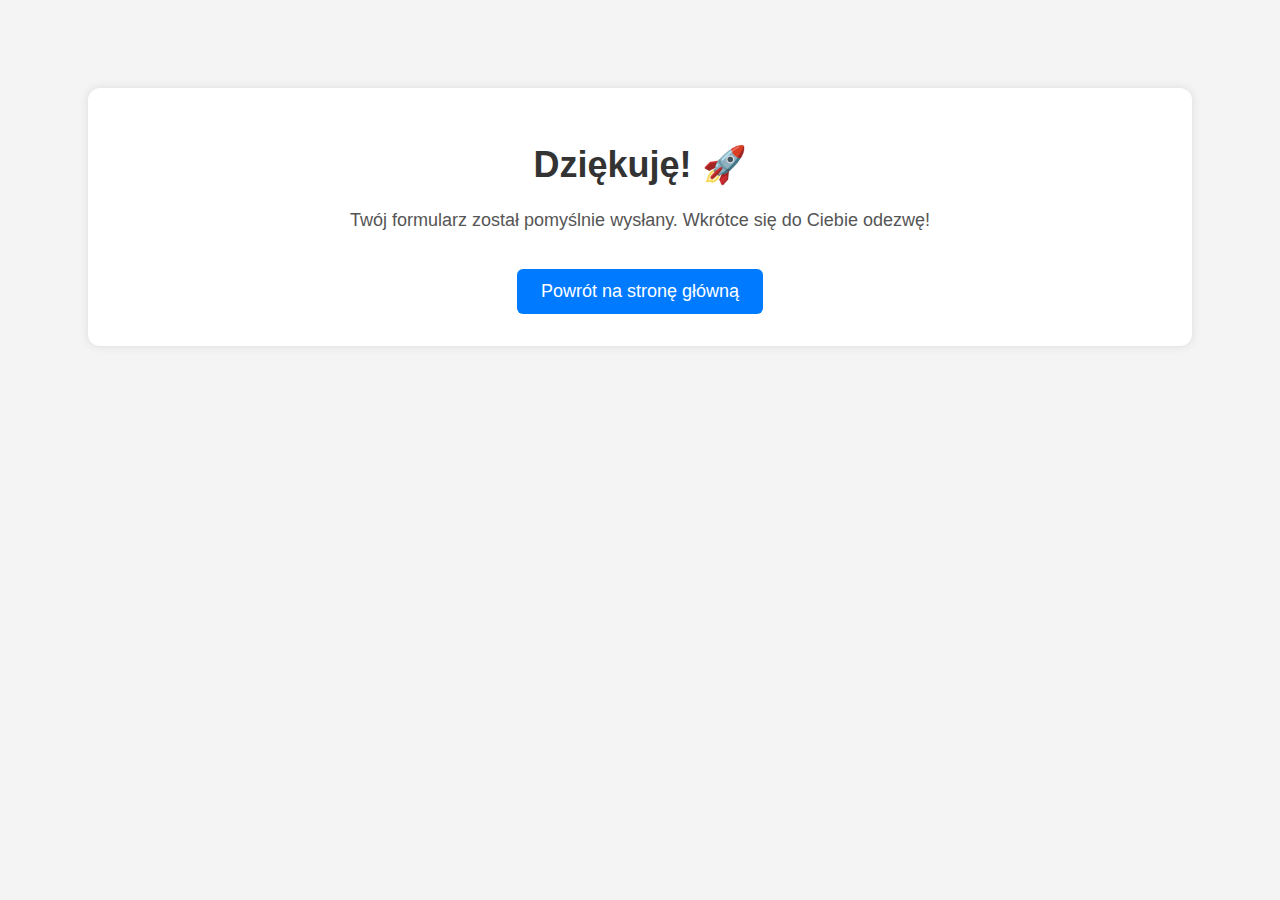
<file: dziekuje.html>
<!DOCTYPE html>
<html lang="pl">
  <head>
    <meta charset="UTF-8" />
    <meta name="viewport" content="width=device-width, initial-scale=1.0" />
    <title>Dziękuję za wiadomość!</title>
    <style>
      html {
        font-size: 62.5%;
      }

      body {
        font-family: sans-serif;
        text-align: center;
        padding: 8rem;
        background-color: #f4f4f4;
      }
      .container {
        max-width: 60rem;
        margin: auto;
        background: white;
        padding: 3.2rem;
        border-radius: 12px;
        box-shadow: 0 0 10px rgba(0, 0, 0, 0.1);
      }
      h1 {
        font-size: 3.6rem;
        color: #333;
      }
      p {
        font-size: 1.8rem;
        color: #555;
      }
      a {
        display: inline-block;
        margin-top: 20px;
        padding: 1.2rem 2.4rem;
        font-size: 1.8rem;
        color: white;
        background-color: #007bff;
        text-decoration: none;
        border-radius: 6px;
      }

      @media (max-width: 34em) {
        h1 {
          font-size: 2.4rem;
        }

        p {
          font-size: 1.4rem;
        }

        a {
          font-size: 1.6rem;
          padding: 1.2rem 1.6rem;
        }
      }
    </style>
    <link rel="stylesheet" href="/CSS/queries.css" />
  </head>
  <body>
    <div class="container">
      <h1>Dziękuję! 🚀</h1>
      <p>
        Twój formularz został pomyślnie wysłany. Wkrótce się do Ciebie odezwę!
      </p>
      <a href="/">Powrót na stronę główną</a>
    </div>
  </body>
</html>
</file>
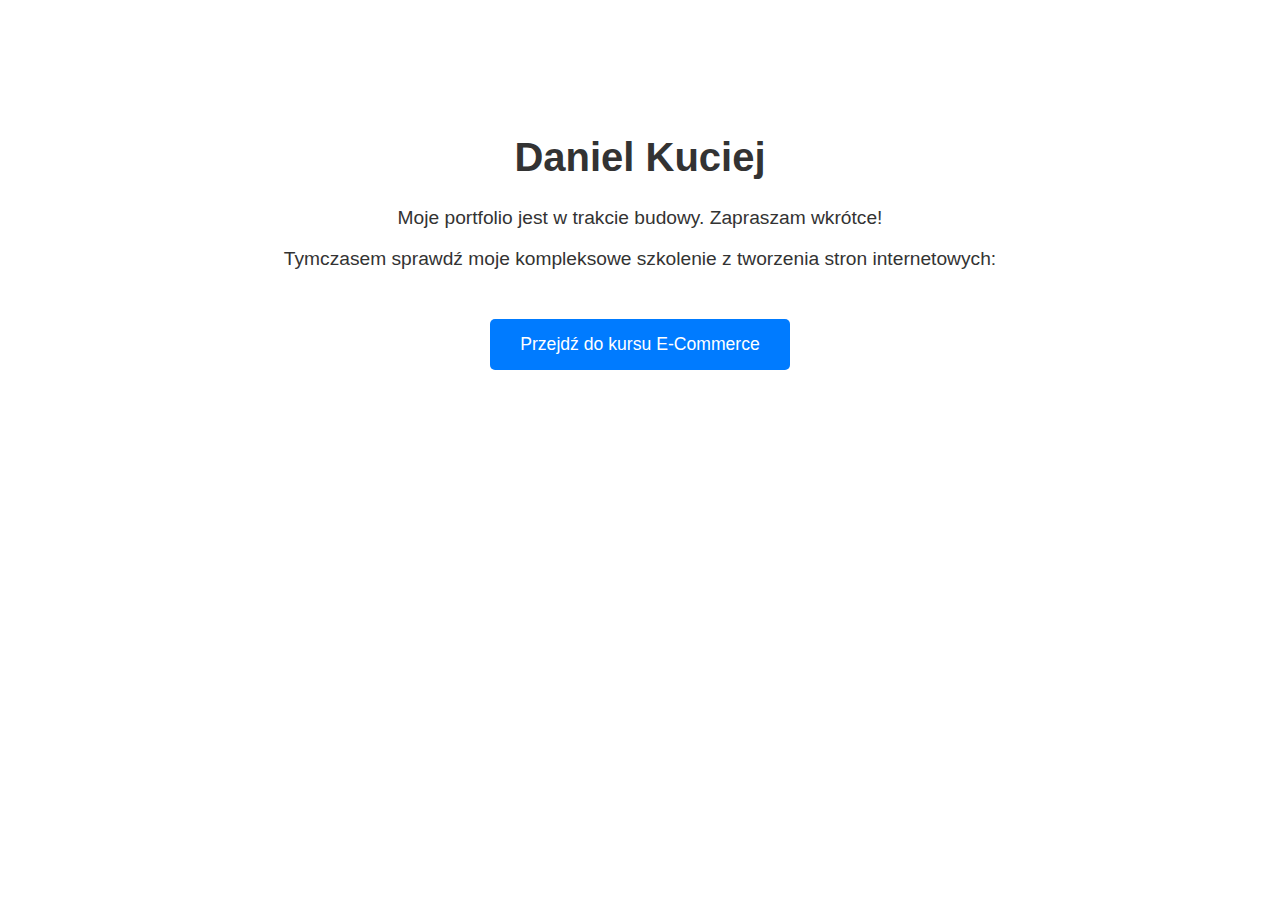
<file: index-temp.html>
<!DOCTYPE html>
<html lang="pl">
  <head>
    <meta charset="UTF-8" />
    <meta name="viewport" content="width=device-width, initial-scale=1.0" />
    <title>Daniel Kuciej - Portfolio (wkrótce)</title>
    <style>
      body {
        font-family: sans-serif;
        text-align: center;
        padding-top: 100px;
        color: #333;
      }
      h1 {
        font-size: 2.5em;
      }
      p {
        font-size: 1.2em;
      }
      a {
        display: inline-block;
        margin-top: 30px;
        padding: 15px 30px;
        background-color: #007bff;
        color: white;
        text-decoration: none;
        border-radius: 5px;
        font-size: 1.1em;
      }
    </style>
  </head>
  <body>
    <h1>Daniel Kuciej</h1>
    <p>Moje portfolio jest w trakcie budowy. Zapraszam wkrótce!</p>
    <p>
      Tymczasem sprawdź moje kompleksowe szkolenie z tworzenia stron
      internetowych:
    </p>
    <a href="/szkolenie/">Przejdź do kursu E-Commerce</a>
  </body>
</html>
</file>
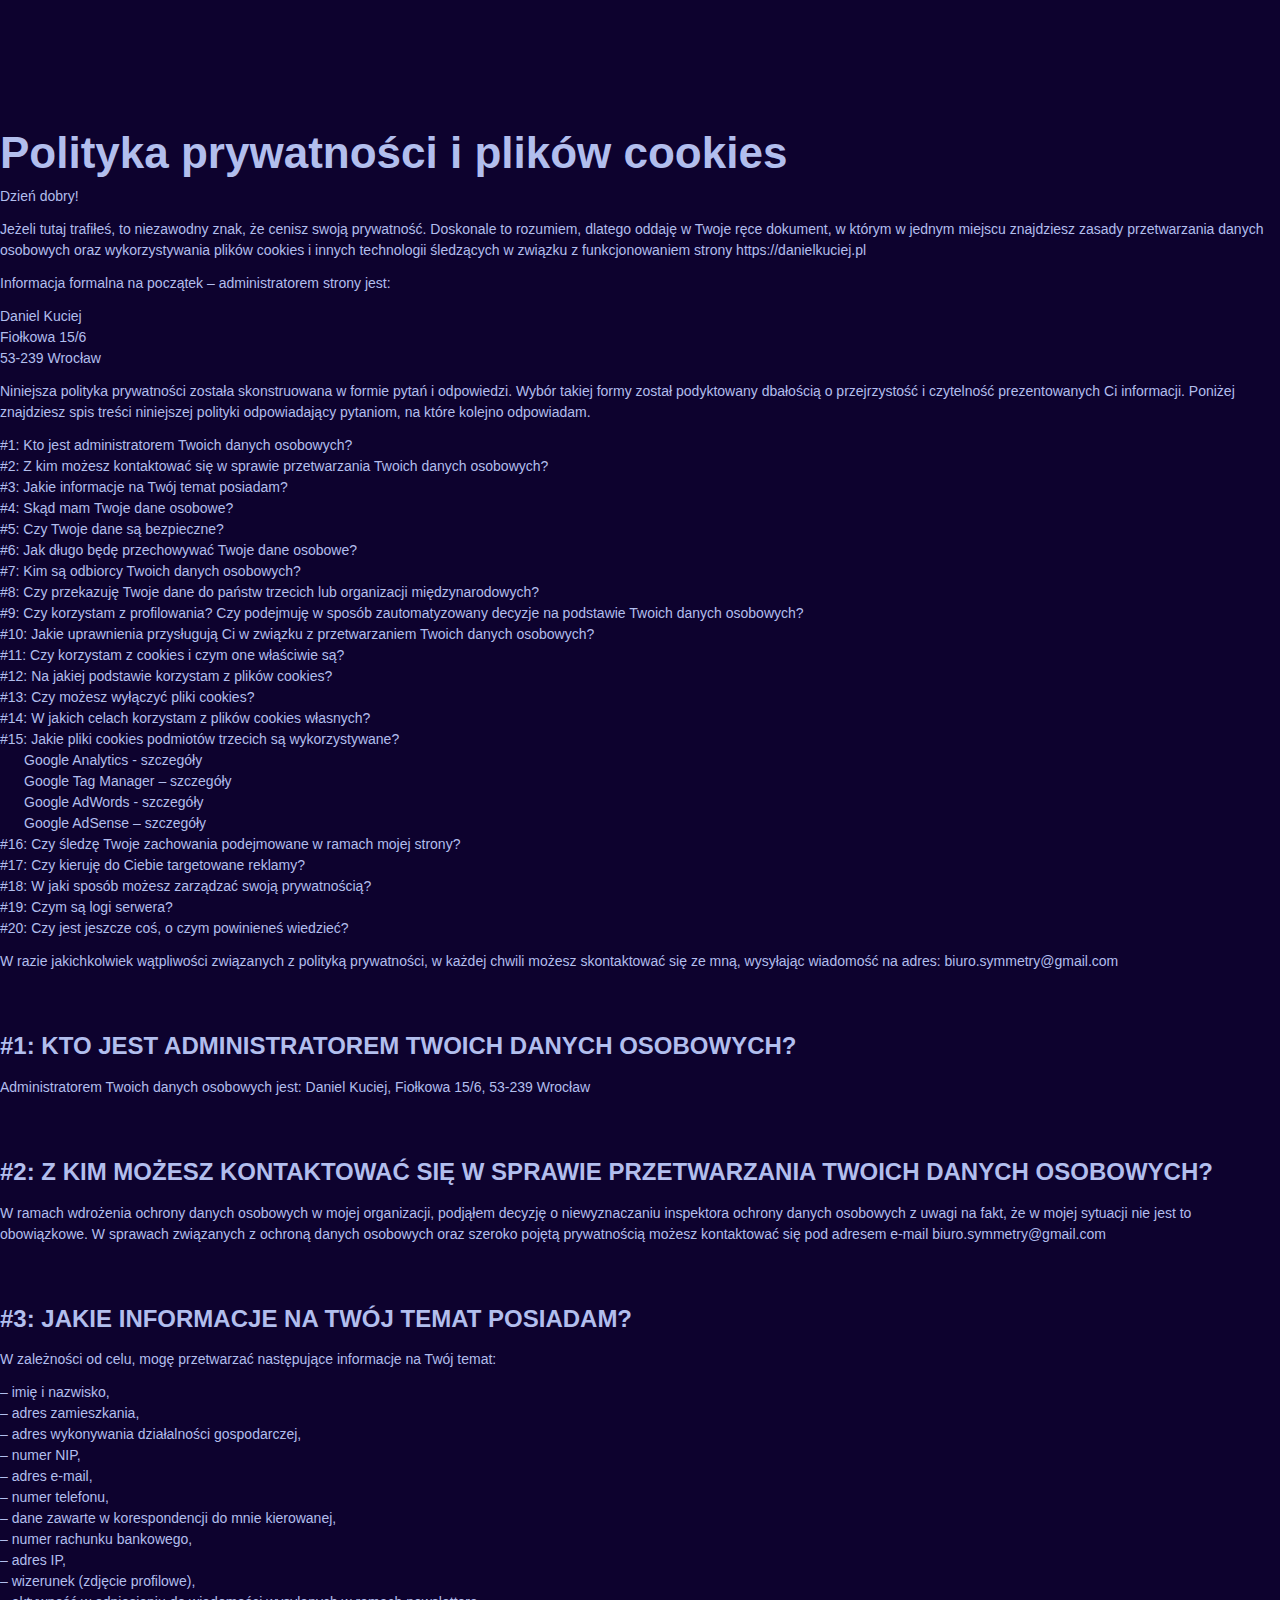
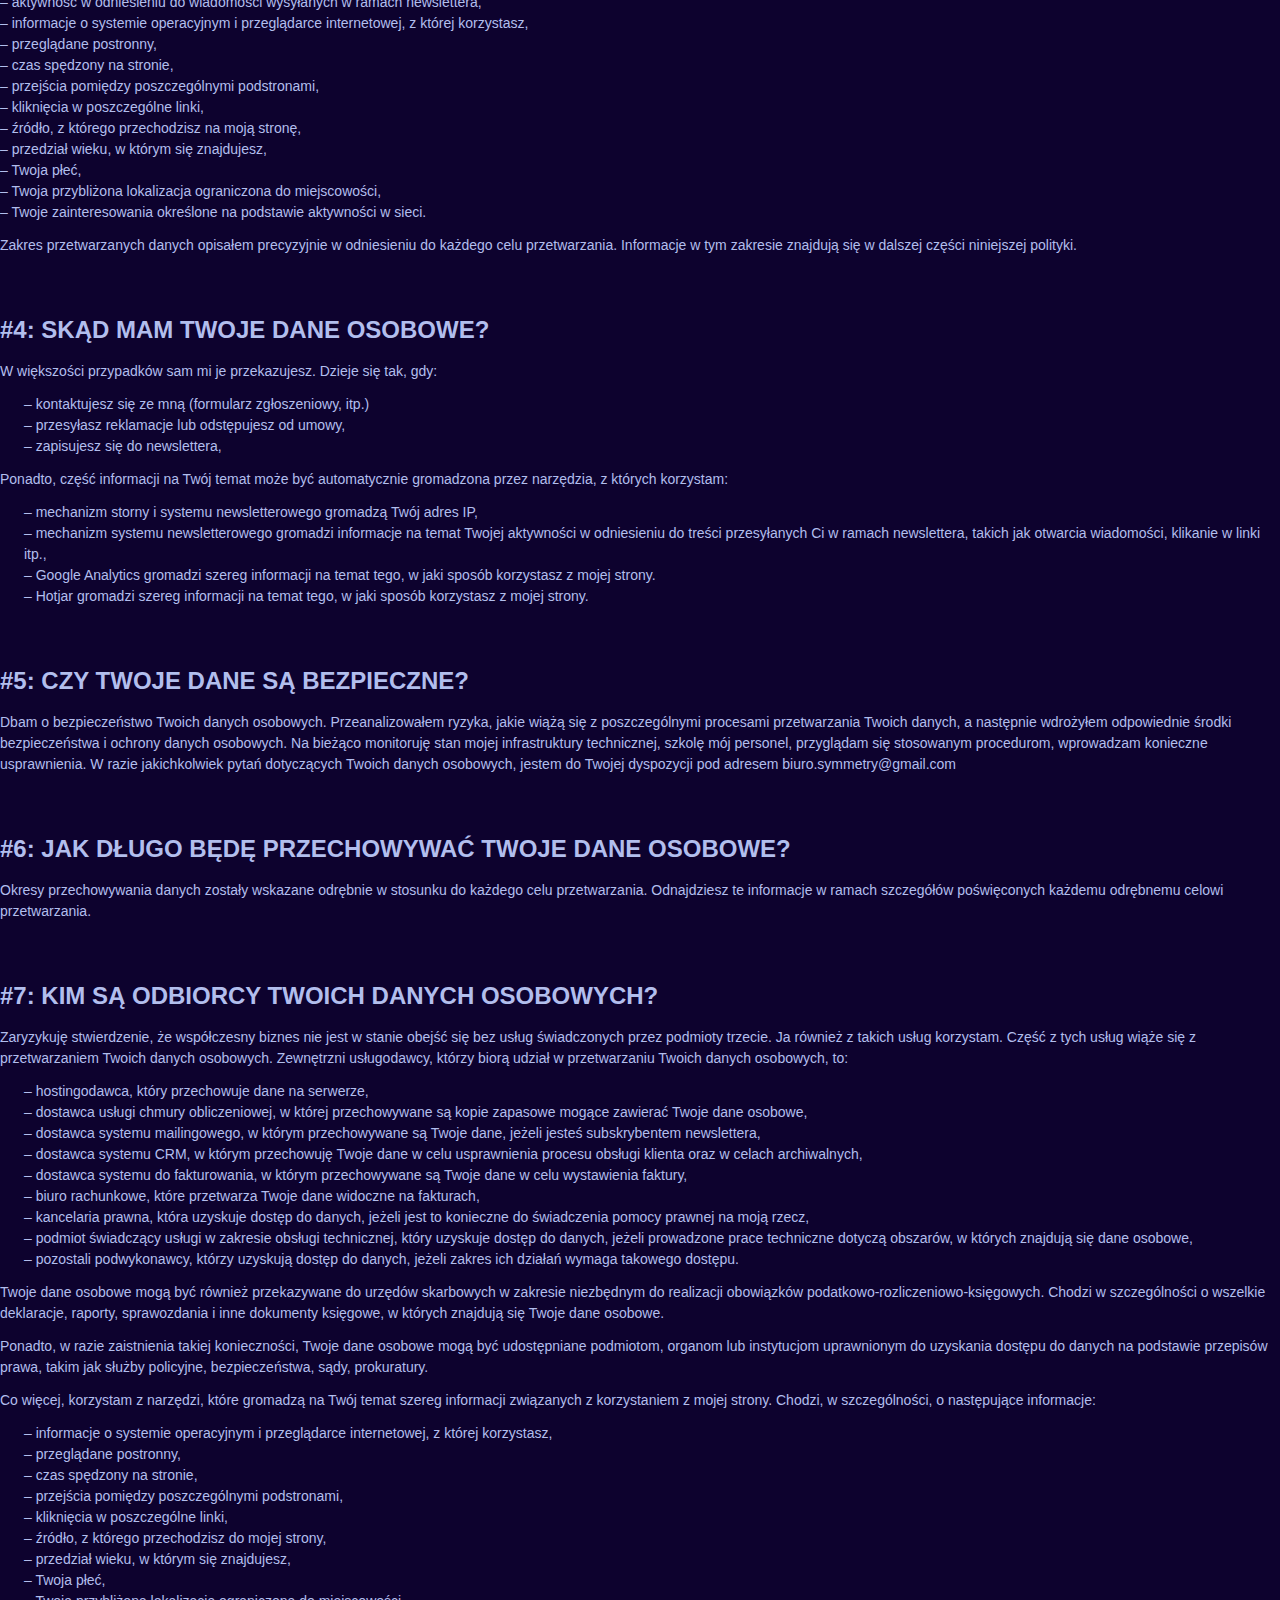
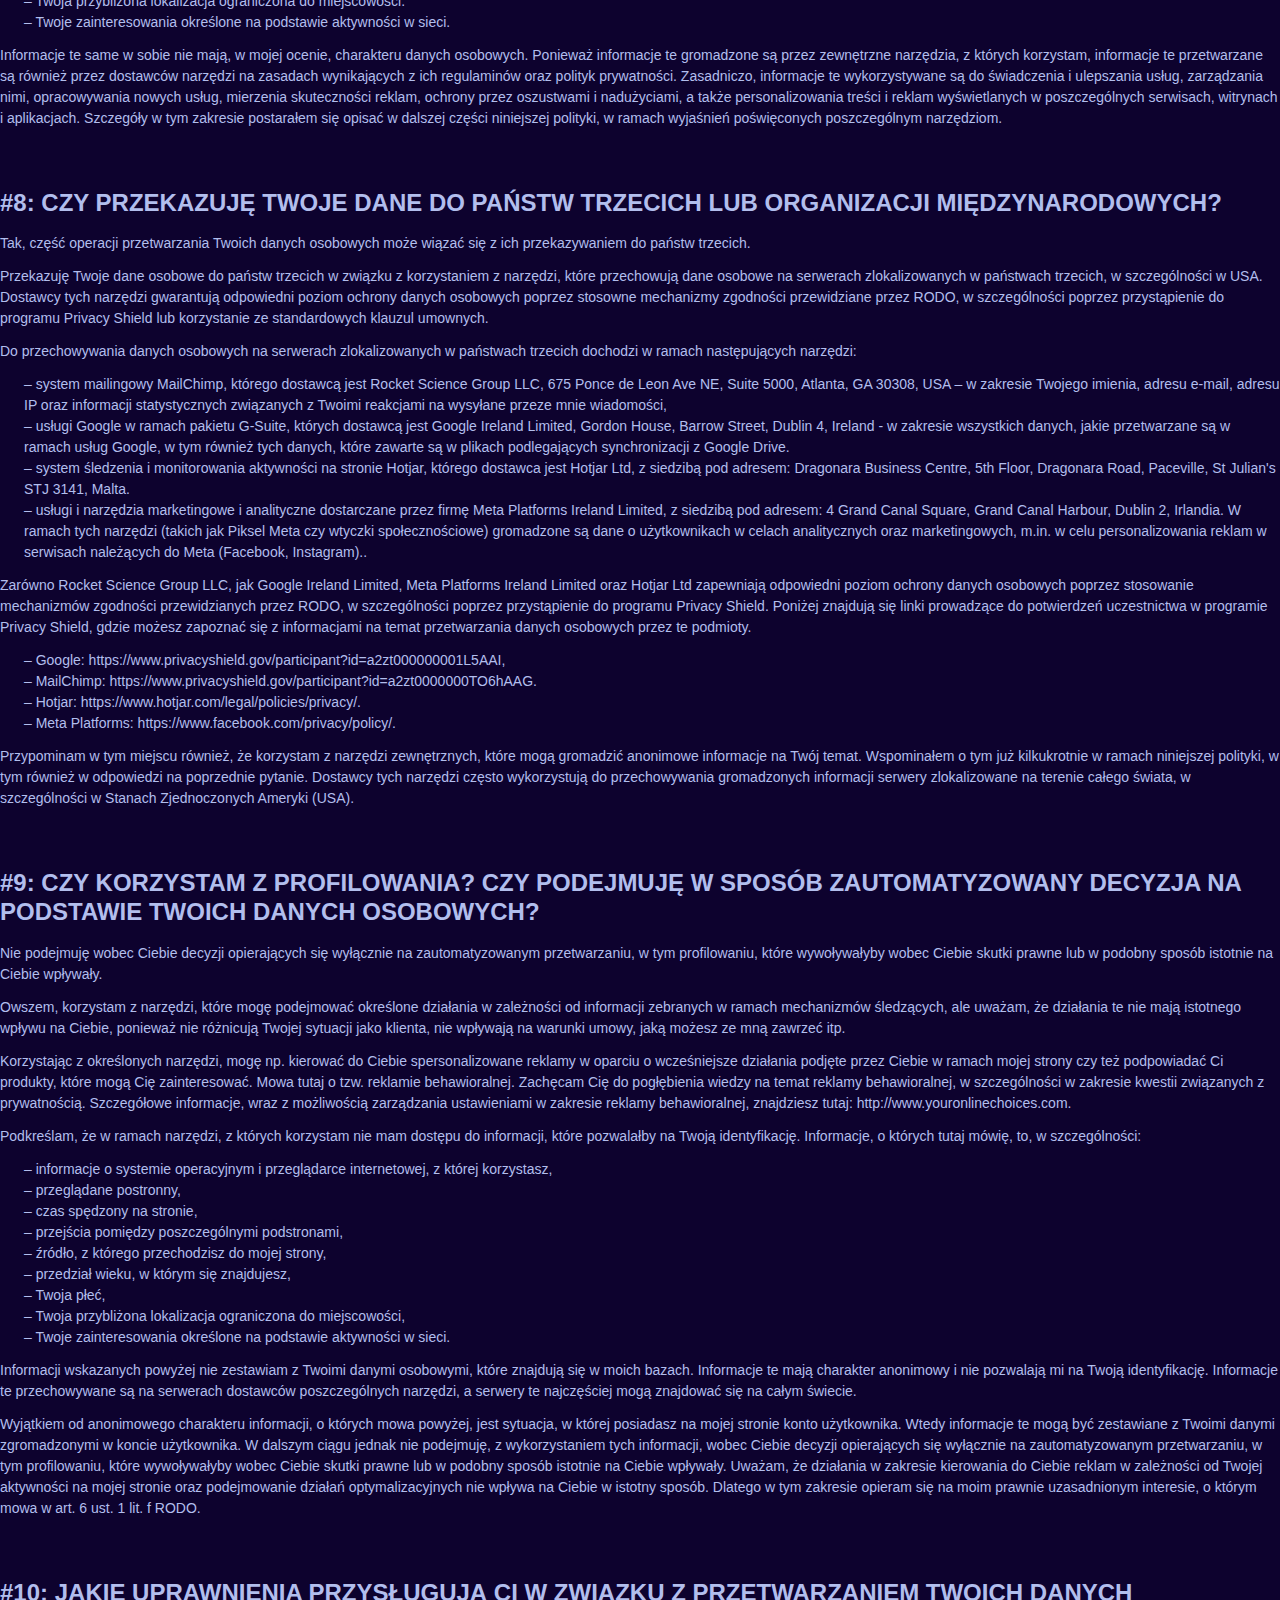
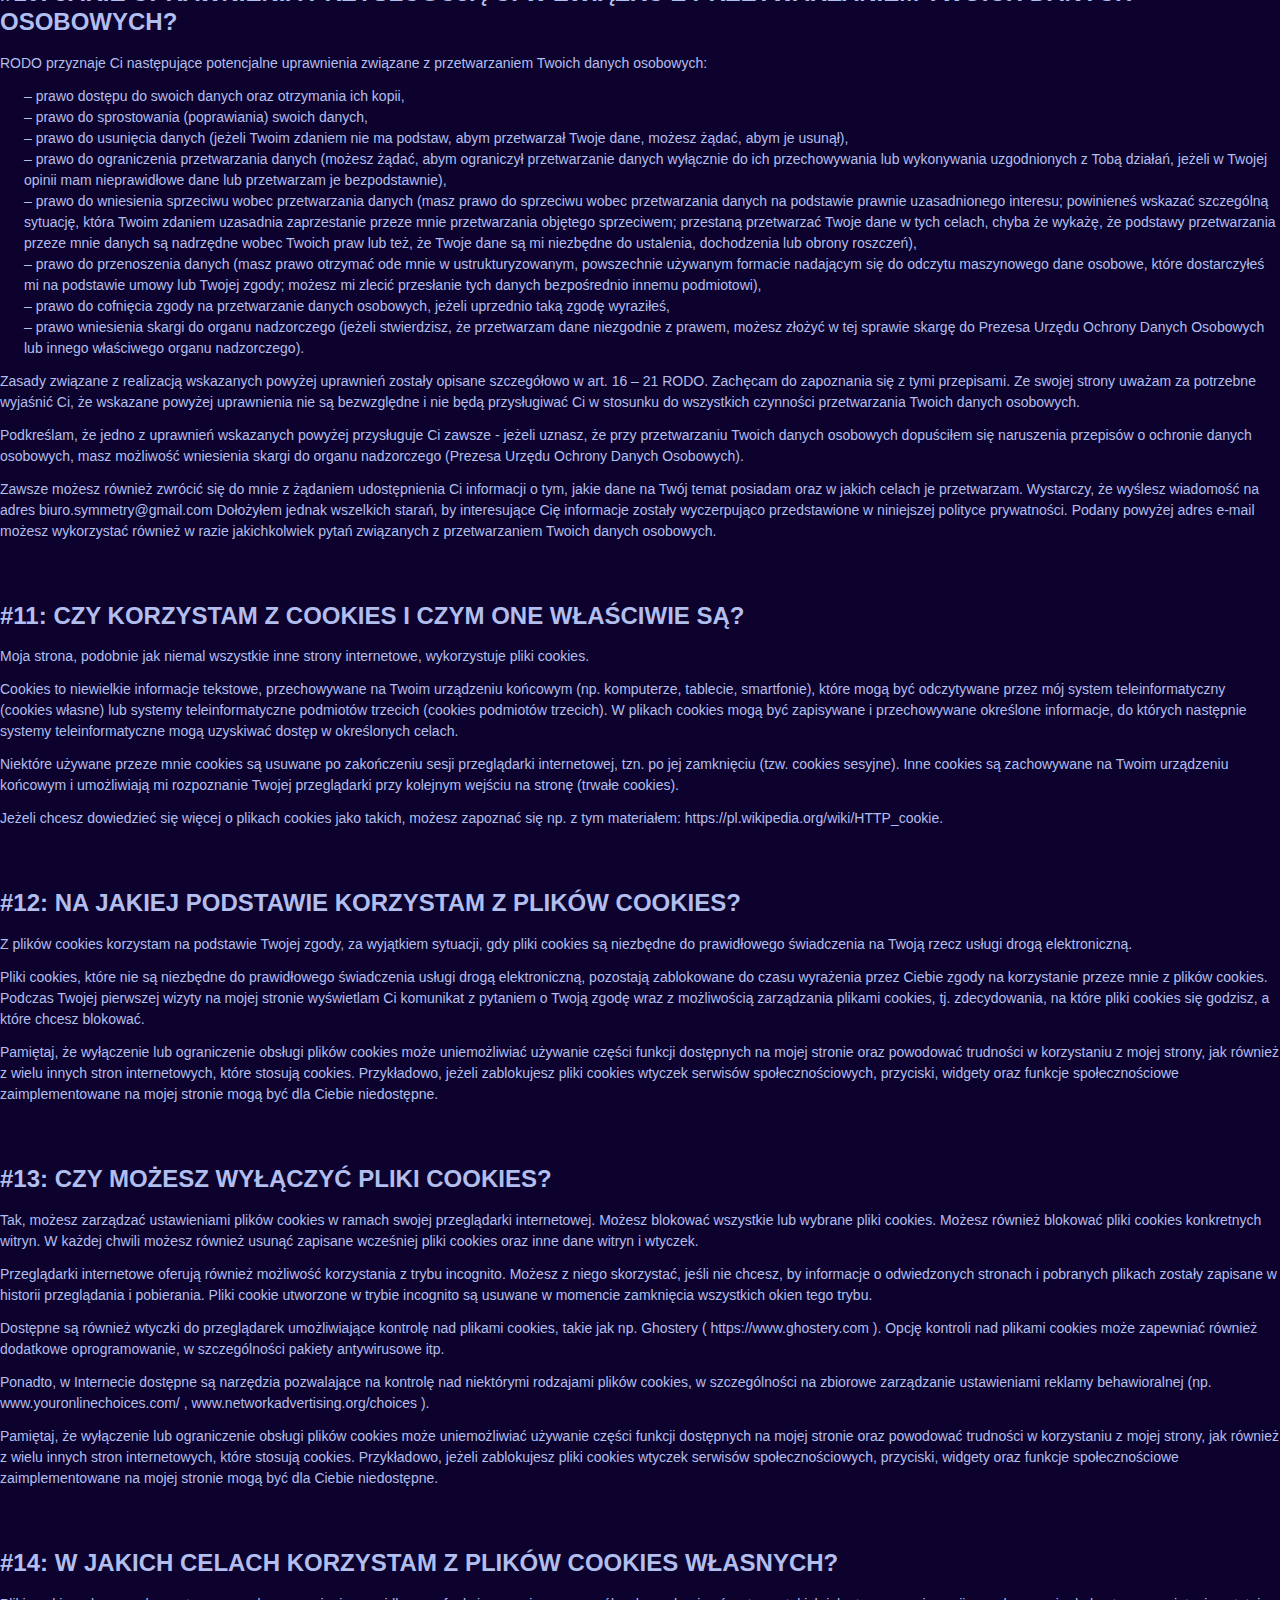
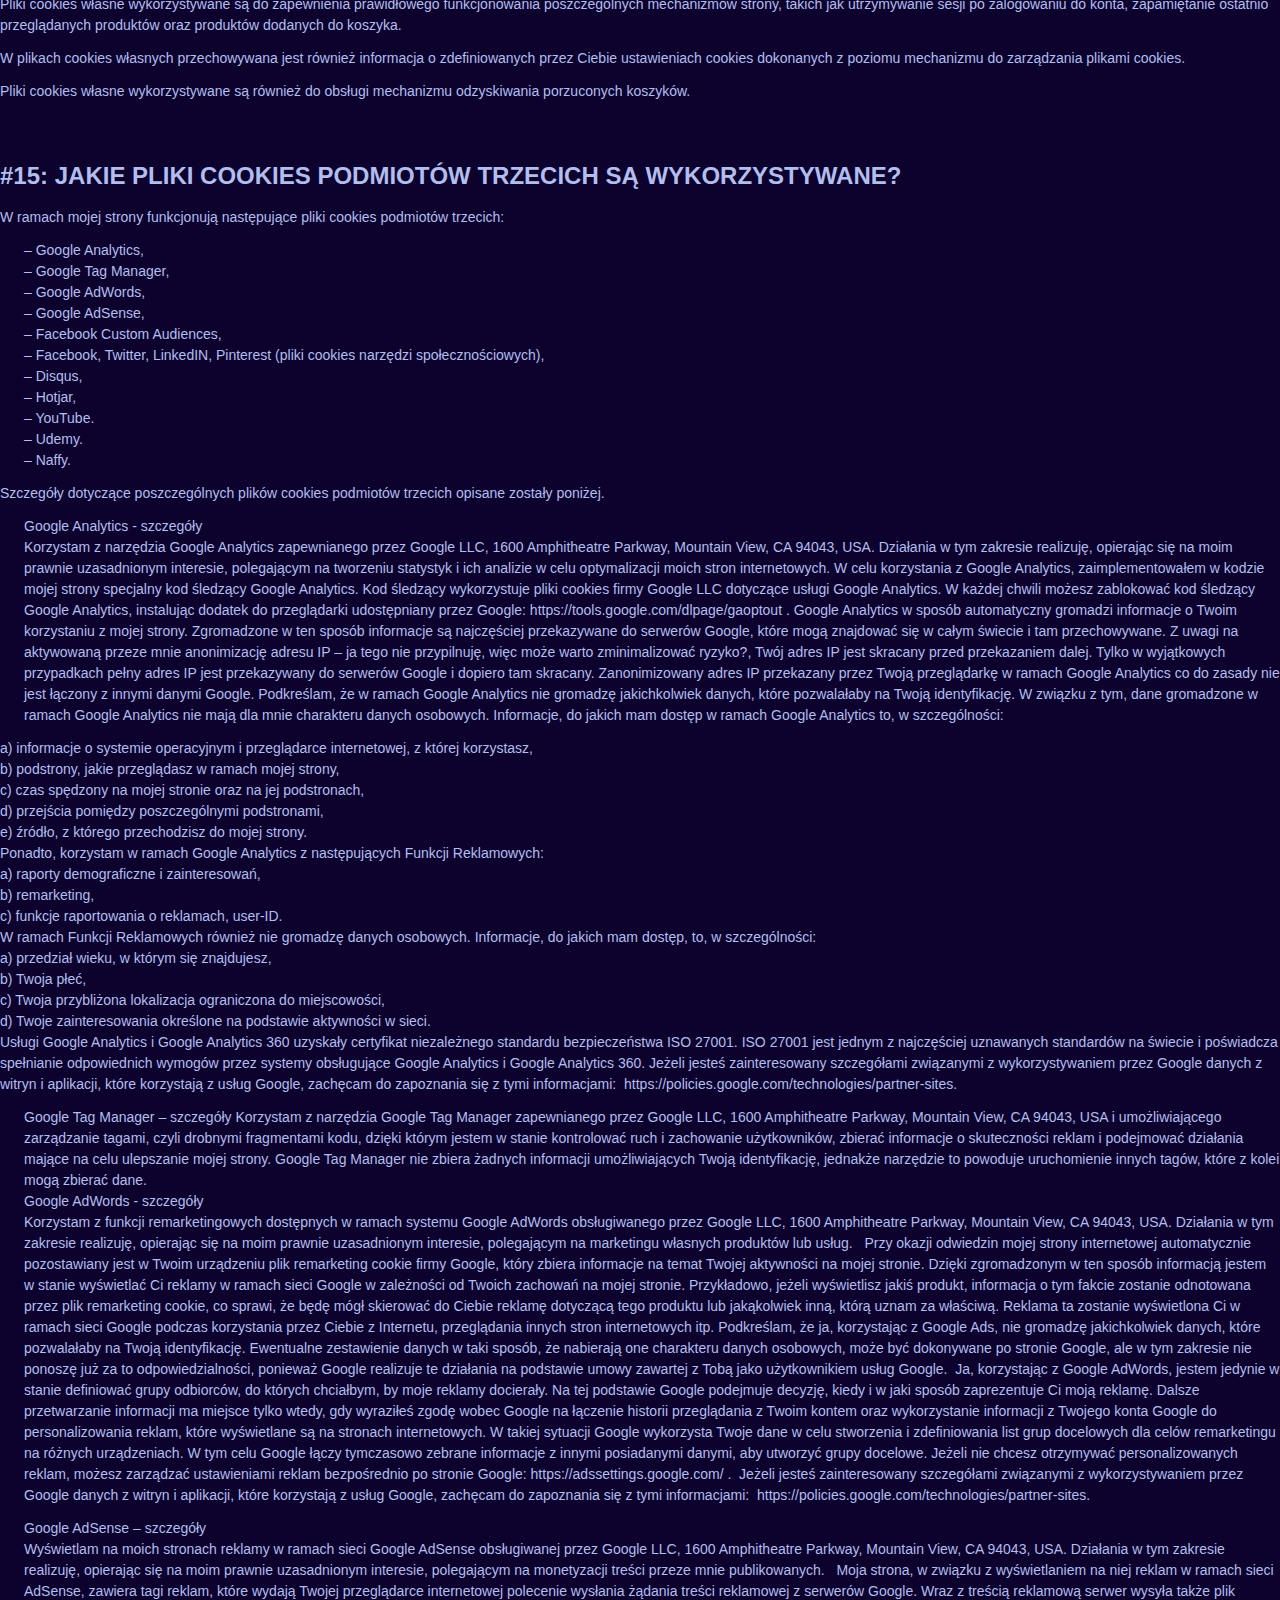
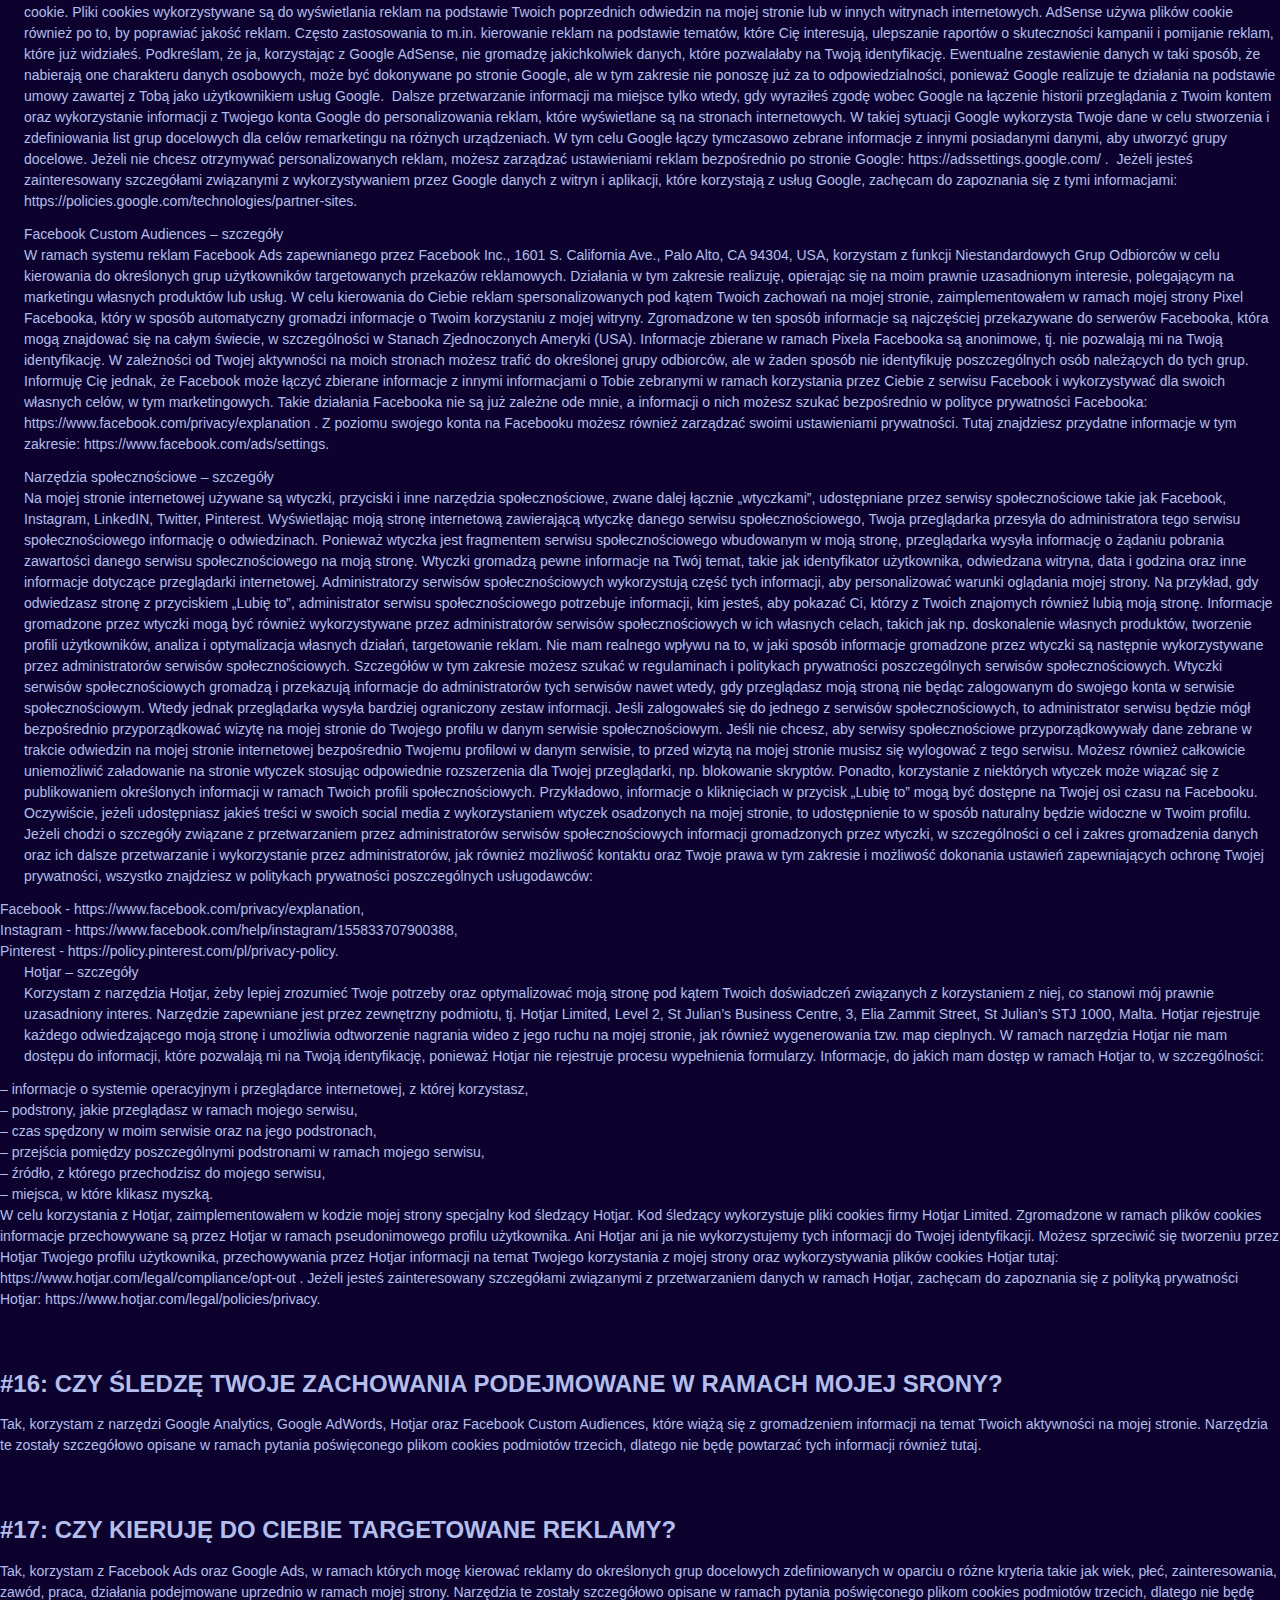
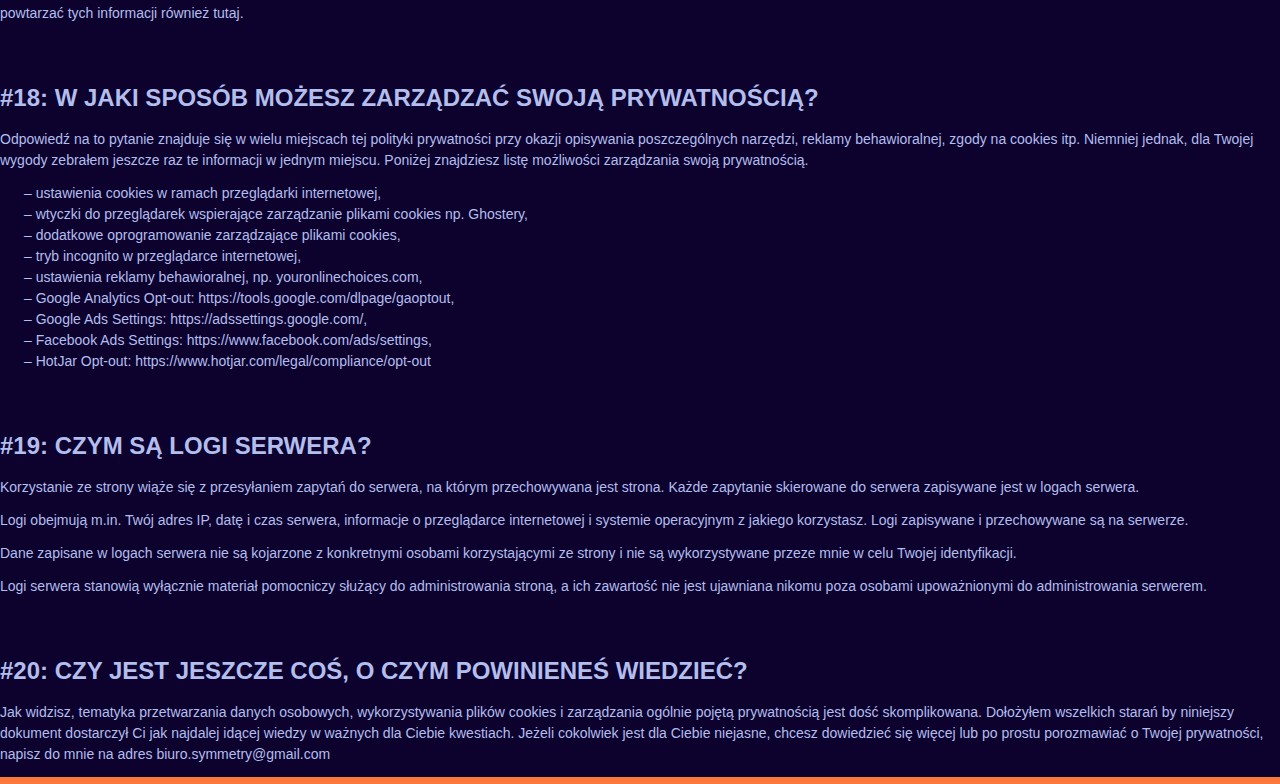
<file: polityka-prywatnosci.html>
<!DOCTYPE html>
<html lang="pl">
  <head>
    <meta charset="UTF-8" />
    <meta name="viewport" content="width=device-width, initial-scale=1.0" />

    <link rel="stylesheet" href="/CSS/general.css" />
    <link rel="stylesheet" href="/CSS/style.css" />
    <link rel="stylesheet" href="/CSS/queries.css" />

    <title>Daniel Kuciej | Polityka prywatności</title>
    <style>
        body {
            max-width: 150rem;
            margin: 0 auto;
            line-height: 1.5;
        }

        .heading-primary {
            padding-top: 12rem;
        }

        .heading-tertiary {
            padding-top: 4.8rem;
        }

        p {
            font-size: 1.4rem;
            margin-bottom: 1.2rem;
        }

        ul {
            font-size: 1.4rem;
            list-style: none;
        }

        .space {
            padding-left: 2.4rem;
            list-style: none;
            font-weight: 500;
        }
    </style>
  </head>
  <body>
    <h1 class="heading-primary">Polityka prywatności i plików cookies</h1>
    <p>Dzień dobry!</p>
    <p>
      Jeżeli tutaj trafiłeś, to niezawodny znak, że cenisz swoją prywatność.
      Doskonale to rozumiem, dlatego oddaję w Twoje ręce dokument, w którym w
      jednym miejscu znajdziesz zasady przetwarzania danych osobowych oraz
      wykorzystywania plików cookies i innych technologii śledzących w związku z
      funkcjonowaniem strony https://danielkuciej.pl
    </p>
    <p>Informacja formalna na początek – administratorem strony jest:
        <ul>
            <li>Daniel Kuciej</li>
            <li>Fiołkowa 15/6</li>
            <li>53-239 Wrocław</li>
        </ul>
    </p>
    <p>Niniejsza
        polityka prywatności została skonstruowana w formie pytań i odpowiedzi.
        Wybór takiej formy został podyktowany dbałością o przejrzystość i czytelność
        prezentowanych Ci informacji. Poniżej znajdziesz spis treści niniejszej
        polityki odpowiadający pytaniom, na które kolejno odpowiadam.</p>
    <p>
        <ul>
            <li>#1: Kto jest
                administratorem Twoich danych osobowych?</li>
            <li>#2: Z kim możesz kontaktować się w
                sprawie przetwarzania Twoich danych osobowych?</li>
            <li>#3: Jakie informacje na Twój
                temat posiadam?</li>
            <li>#4: Skąd mam Twoje dane osobowe?</li>
            <li>#5: Czy Twoje dane są
                bezpieczne?</li>
            <li>#6: Jak długo będę przechowywać
                Twoje dane osobowe?</li>
            <li>#7: Kim są odbiorcy Twoich danych osobowych?</li>
            <li>#8: Czy przekazuję Twoje dane do państw trzecich lub organizacji międzynarodowych?</li>
            <li>#9: Czy korzystam z profilowania? Czy podejmuję w sposób
                zautomatyzowany decyzje na podstawie Twoich danych osobowych?</li>
            <li>#10: Jakie
                uprawnienia przysługują Ci w związku z przetwarzaniem Twoich danych
                osobowych?</li>
            <li>#11: Czy korzystam z cookies i czym one właściwie są?</li>
            <li>#12: Na
                jakiej podstawie korzystam z plików cookies?</li>
            <li>#13: Czy możesz wyłączyć
                pliki cookies?</li>
            <li>#14: W jakich celach korzystam z plików cookies własnych?</li>
            <li>#15: Jakie pliki cookies podmiotów trzecich są wykorzystywane?</li>
            <li class="space">Google
                Analytics - szczegóły</li>
            <li class="space">Google Tag Manager – szczegóły</li>
            <li class="space">Google AdWords -
                szczegóły</li>
            <li class="space">Google AdSense – szczegóły</li>
            <li>#16: Czy śledzę Twoje zachowania
                podejmowane w ramach mojej strony?</li>
            <li>#17: Czy kieruję do Ciebie
                targetowane reklamy?</li>
            <li>#18: W jaki sposób możesz zarządzać swoją
                prywatnością?</li>
            <li>#19: Czym są logi serwera?</li>
            <li>#20: Czy jest jeszcze coś, o czym
                powinieneś wiedzieć?</li>
        </ul>
    </p>
    <p>W razie jakichkolwiek wątpliwości związanych z polityką
        prywatności, w każdej chwili możesz skontaktować się ze mną, wysyłając
        wiadomość na adres: biuro.symmetry@gmail.com</p>
    <h3 class="heading-tertiary">#1: Kto jest
            administratorem Twoich danych osobowych?</h3>
    <p>Administratorem Twoich danych
        osobowych jest: Daniel Kuciej, Fiołkowa 15/6,
        53-239 Wrocław</p>
    <h3 class="heading-tertiary">#2: Z kim możesz kontaktować się w sprawie przetwarzania
            Twoich danych osobowych?</h3>
    <p>W ramach wdrożenia ochrony danych osobowych w
        mojej organizacji, podjąłem decyzję o niewyznaczaniu inspektora ochrony
        danych osobowych z uwagi na fakt, że w mojej sytuacji nie jest to
        obowiązkowe. W sprawach związanych z ochroną danych osobowych oraz szeroko
        pojętą prywatnością możesz kontaktować się pod adresem e-mail
        biuro.symmetry@gmail.com</p>
    <h3 class="heading-tertiary">#3: Jakie informacje na Twój temat
            posiadam?</h3>
    <p>W zależności od celu, mogę przetwarzać następujące informacje
        na Twój temat:</p>
    <p>
        <ul>
            <li>&ndash; imię i nazwisko,</li>
            <li>&ndash; adres zamieszkania,</li>
            <li>&ndash; adres wykonywania działalności gospodarczej,</li>
            <li>&ndash; numer NIP,</li>
            <li>&ndash; adres e-mail,</li>
            <li>&ndash; numer telefonu,</li>
            <li>&ndash; dane zawarte w korespondencji do mnie kierowanej,</li>
            <li>&ndash; numer rachunku bankowego,</li>
            <li>&ndash; adres IP,</li>
            <li>&ndash; wizerunek (zdjęcie profilowe),</li>
            <li>&ndash; aktywność w odniesieniu do wiadomości wysyłanych w ramach newslettera,</li>
            <li>&ndash; informacje o systemie operacyjnym i przeglądarce internetowej, z której korzystasz,</li>
            <li>&ndash; przeglądane postronny,</li>
            <li>&ndash; czas spędzony na stronie,</li>
            <li>&ndash; przejścia pomiędzy poszczególnymi podstronami,</li>
            <li>&ndash; kliknięcia w poszczególne linki,</li>
            <li>&ndash; źródło, z którego przechodzisz na moją stronę,</li>
            <li>&ndash; przedział wieku, w którym się znajdujesz,</li>
            <li>&ndash; Twoja płeć,</li>
            <li>&ndash; Twoja przybliżona lokalizacja ograniczona do miejscowości,</li>
            <li>&ndash; Twoje zainteresowania określone na podstawie aktywności w sieci.</li>
        </ul>
    </p>
    <p>Zakres przetwarzanych danych opisałem precyzyjnie w odniesieniu do każdego celu
        przetwarzania. Informacje w tym zakresie znajdują się w dalszej części niniejszej polityki.</p>
    <h3 class="heading-tertiary">#4: Skąd mam Twoje dane osobowe?</h3>
    <p>W większości przypadków sam mi je przekazujesz. Dzieje się tak, gdy:</p>
    <p>
        <ul>
            <li class="space">&ndash; kontaktujesz się ze mną (formularz zgłoszeniowy, itp.)</li>
            <li class="space">&ndash; przesyłasz reklamacje lub odstępujesz od umowy,</li>
            <li class="space">&ndash; zapisujesz się do newslettera,</li>
        </ul>
    </p>
    <p>Ponadto, część informacji na Twój temat może być automatycznie gromadzona przez
        narzędzia, z których korzystam:</p>
        <p>
            <ul>
                <li class="space">&ndash; mechanizm storny i systemu newsletterowego gromadzą Twój adres IP,</li>
                <li class="space">&ndash; mechanizm systemu newsletterowego gromadzi informacje na temat Twojej
                    aktywności w odniesieniu do treści przesyłanych Ci w ramach newslettera, takich jak
                    otwarcia wiadomości, klikanie w linki itp.,</li>
                <li class="space">&ndash; Google Analytics gromadzi szereg informacji na temat tego, w jaki sposób korzystasz
                    z mojej strony.</li>
                <li class="space">&ndash; Hotjar gromadzi szereg informacji na temat tego, w jaki sposób korzystasz
                    z mojej strony.</li>
            </ul>
        </p>
    <h3 class="heading-tertiary">#5: Czy Twoje dane są bezpieczne?</h3>
    <p>Dbam o bezpieczeństwo Twoich danych osobowych. Przeanalizowałem ryzyka, jakie wiążą
        się z poszczególnymi procesami przetwarzania Twoich danych, a następnie wdrożyłem
        odpowiednie środki bezpieczeństwa i ochrony danych osobowych. Na bieżąco monitoruję
        stan mojej infrastruktury technicznej, szkolę mój personel, przyglądam się stosowanym
        procedurom, wprowadzam konieczne usprawnienia. W razie jakichkolwiek pytań
        dotyczących Twoich danych osobowych, jestem do Twojej dyspozycji pod adresem
        biuro.symmetry@gmail.com</p>
    <h3 class="heading-tertiary">#6: Jak długo będę przechowywać Twoje dane osobowe?</h3>
    <p>Okresy przechowywania danych zostały wskazane odrębnie w stosunku do każdego celu
        przetwarzania. Odnajdziesz te informacje w ramach szczegółów poświęconych każdemu
        odrębnemu celowi przetwarzania.</p>
    <h3 class="heading-tertiary">#7: Kim są odbiorcy Twoich danych osobowych?</h3>
    <p>Zaryzykuję stwierdzenie, że współczesny biznes nie jest w stanie obejść się bez usług
        świadczonych przez podmioty trzecie. Ja również z takich usług korzystam. Część z tych usług wiąże się z przetwarzaniem Twoich danych osobowych. Zewnętrzni usługodawcy,
        którzy biorą udział w przetwarzaniu Twoich danych osobowych, to:</p>
    <p>
        <ul>
            <li class="space">&ndash; hostingodawca, który przechowuje dane na serwerze,</li>
            <li class="space">&ndash; dostawca usługi chmury obliczeniowej, w której przechowywane są kopie zapasowe
                mogące zawierać Twoje dane osobowe,</li>
            <li class="space">&ndash; dostawca systemu mailingowego, w którym przechowywane są Twoje dane, jeżeli
                jesteś subskrybentem newslettera,</li>
            <li class="space">&ndash; dostawca systemu CRM, w którym przechowuję Twoje dane w celu usprawnienia
                procesu obsługi klienta oraz w celach archiwalnych,</li>
            <li class="space">&ndash; dostawca systemu do fakturowania, w którym przechowywane są Twoje dane w celu
                wystawienia faktury,</li>
            <li class="space">&ndash; biuro rachunkowe, które przetwarza Twoje dane widoczne na fakturach,</li>
            <li class="space">&ndash; kancelaria prawna, która uzyskuje dostęp do danych, jeżeli jest to konieczne do
                świadczenia pomocy prawnej na moją rzecz,</li>
            <li class="space">&ndash; podmiot świadczący usługi w zakresie obsługi technicznej, który uzyskuje dostęp do
                danych, jeżeli prowadzone prace techniczne dotyczą obszarów, w których znajdują
                się dane osobowe,</li>
            <li class="space">&ndash; pozostali podwykonawcy, którzy uzyskują dostęp do danych, jeżeli zakres ich działań
                wymaga takowego dostępu.</li>
        </ul>
    </p>
    <p>Twoje dane osobowe mogą być również przekazywane do urzędów skarbowych w zakresie
        niezbędnym do realizacji obowiązków podatkowo-rozliczeniowo-księgowych. Chodzi w
        szczególności o wszelkie deklaracje, raporty, sprawozdania i inne dokumenty księgowe, w
        których znajdują się Twoje dane osobowe.</p>
    <p>Ponadto, w razie zaistnienia takiej konieczności, Twoje dane osobowe mogą być
        udostępniane podmiotom, organom lub instytucjom uprawnionym do uzyskania dostępu do
        danych na podstawie przepisów prawa, takim jak służby policyjne, bezpieczeństwa, sądy,
        prokuratury.</p>
    <p>Co więcej, korzystam z narzędzi, które gromadzą na Twój temat szereg informacji
        związanych z korzystaniem z mojej strony. Chodzi, w szczególności, o następujące
        informacje:</p>
    <p>
        <ul>
            <li class="space">&ndash; informacje o systemie operacyjnym i przeglądarce internetowej, z której korzystasz,</li>
            <li class="space">&ndash; przeglądane postronny,</li>
            <li class="space">&ndash; czas spędzony na stronie,</li>
            <li class="space">&ndash; przejścia pomiędzy poszczególnymi podstronami,</li>
            <li class="space">&ndash; kliknięcia w poszczególne linki,</li>
            <li class="space">&ndash; źródło, z którego przechodzisz do mojej strony,</li>
            <li class="space">&ndash; przedział wieku, w którym się znajdujesz,</li>
            <li class="space">&ndash; Twoja płeć,</li>
            <li class="space">&ndash; Twoja przybliżona lokalizacja ograniczona do miejscowości.</li>
            <li class="space">&ndash; Twoje zainteresowania określone na podstawie aktywności w sieci.</li>
        </ul>
    </p>
    <p>Informacje te same w sobie nie mają, w mojej ocenie, charakteru danych osobowych.
        Ponieważ informacje te gromadzone są przez zewnętrzne narzędzia, z których korzystam,
        informacje te przetwarzane są również przez dostawców narzędzi na zasadach wynikających
        z ich regulaminów oraz polityk prywatności. Zasadniczo, informacje te wykorzystywane są
        do świadczenia i ulepszania usług, zarządzania nimi, opracowywania nowych usług,
        mierzenia skuteczności reklam, ochrony przez oszustwami i nadużyciami, a także
        personalizowania treści i reklam wyświetlanych w poszczególnych serwisach, witrynach i
        aplikacjach. Szczegóły w tym zakresie postarałem się opisać w dalszej części niniejszej
        polityki, w ramach wyjaśnień poświęconych poszczególnym narzędziom.</p>
    <h3 class="heading-tertiary">#8: Czy przekazuję Twoje dane do państw trzecich lub organizacji
        międzynarodowych?</h3>
    <p>Tak, część operacji przetwarzania Twoich danych osobowych może wiązać się z ich
        przekazywaniem do państw trzecich.</p>
    <p>Przekazuję Twoje dane osobowe do państw trzecich w związku z korzystaniem z narzędzi,
        które przechowują dane osobowe na serwerach zlokalizowanych w państwach trzecich, w
        szczególności w USA. Dostawcy tych narzędzi gwarantują odpowiedni poziom ochrony
        danych osobowych poprzez stosowne mechanizmy zgodności przewidziane przez RODO, w
        szczególności poprzez przystąpienie do programu Privacy Shield lub korzystanie ze
        standardowych klauzul umownych.</p>
    <p>Do przechowywania danych osobowych na serwerach zlokalizowanych w państwach trzecich
        dochodzi w ramach następujących narzędzi:</p>
    <p>
        <ul>
            <li class="space">&ndash; system mailingowy MailChimp, którego dostawcą jest Rocket Science Group LLC, 675
                Ponce de Leon Ave NE, Suite 5000, Atlanta, GA 30308, USA – w zakresie Twojego
                imienia, adresu e-mail, adresu IP oraz informacji statystycznych związanych z Twoimi
                reakcjami na wysyłane przeze mnie wiadomości,</li>
            <li class="space">&ndash; usługi Google w ramach pakietu G-Suite, których dostawcą jest Google Ireland
                Limited, Gordon House, Barrow Street, Dublin 4, Ireland - w zakresie wszystkich
                danych, jakie przetwarzane są w ramach usług Google, w tym również tych danych,
                które zawarte są w plikach podlegających synchronizacji z Google Drive.</li>
            <li class="space">&ndash; system śledzenia i monitorowania aktywności na stronie Hotjar, którego dostawca jest Hotjar Ltd, z siedzibą pod adresem: Dragonara Business Centre, 5th Floor, Dragonara Road, Paceville, St Julian's STJ 3141, Malta.</li>
            <li class="space">&ndash; usługi i narzędzia marketingowe i analityczne dostarczane przez firmę Meta Platforms Ireland Limited, z siedzibą pod adresem: 4 Grand Canal Square, Grand Canal Harbour, Dublin 2, Irlandia. W ramach tych narzędzi (takich jak Piksel Meta czy wtyczki społecznościowe) gromadzone są dane o użytkownikach w celach analitycznych oraz marketingowych, m.in. w celu personalizowania reklam w serwisach należących do Meta (Facebook, Instagram)..</li>
        </ul>
    </p>
    <p>Zarówno Rocket Science Group LLC, jak Google Ireland Limited, Meta Platforms Ireland Limited oraz Hotjar Ltd zapewniają odpowiedni
        poziom ochrony danych osobowych poprzez stosowanie mechanizmów zgodności
        przewidzianych przez RODO, w szczególności poprzez przystąpienie do programu Privacy
        Shield. Poniżej znajdują się linki prowadzące do potwierdzeń uczestnictwa w programie
        Privacy Shield, gdzie możesz zapoznać się z informacjami na temat przetwarzania danych
        osobowych przez te podmioty.</p>
        <p>
            <ul>
                <li class="space">&ndash; Google: https://www.privacyshield.gov/participant?id=a2zt000000001L5AAI,</li>
                <li class="space">&ndash; MailChimp: https://www.privacyshield.gov/participant?id=a2zt0000000TO6hAAG.</li>
                <li class="space">&ndash; Hotjar: https://www.hotjar.com/legal/policies/privacy/.</li>
                <li class="space">&ndash; Meta Platforms: https://www.facebook.com/privacy/policy/.</li>
            </ul>
        </p>
    <p>Przypominam w tym miejscu również, że korzystam z narzędzi zewnętrznych, które mogą
        gromadzić anonimowe informacje na Twój temat. Wspominałem o tym już kilkukrotnie w ramach niniejszej polityki, w tym również w odpowiedzi na poprzednie pytanie. Dostawcy
        tych narzędzi często wykorzystują do przechowywania gromadzonych informacji serwery
        zlokalizowane na terenie całego świata, w szczególności w Stanach Zjednoczonych Ameryki
        (USA).</p>
    <h3 class="heading-tertiary">#9: Czy korzystam z profilowania? Czy podejmuję w sposób
        zautomatyzowany decyzja na podstawie Twoich danych osobowych?</h3>
    <p>Nie podejmuję wobec Ciebie decyzji opierających się wyłącznie na zautomatyzowanym
        przetwarzaniu, w tym profilowaniu, które wywoływałyby wobec Ciebie skutki prawne lub w
        podobny sposób istotnie na Ciebie wpływały.</p>
    <p>Owszem, korzystam z narzędzi, które mogę podejmować określone działania w zależności
        od informacji zebranych w ramach mechanizmów śledzących, ale uważam, że działania te
        nie mają istotnego wpływu na Ciebie, ponieważ nie różnicują Twojej sytuacji jako klienta, nie
        wpływają na warunki umowy, jaką możesz ze mną zawrzeć itp.</p>
    <p>Korzystając z określonych narzędzi, mogę np. kierować do Ciebie spersonalizowane
        reklamy w oparciu o wcześniejsze działania podjęte przez Ciebie w ramach mojej strony czy
        też podpowiadać Ci produkty, które mogą Cię zainteresować. Mowa tutaj o tzw. reklamie
        behawioralnej. Zachęcam Cię do pogłębienia wiedzy na temat reklamy behawioralnej, w
        szczególności w zakresie kwestii związanych z prywatnością. Szczegółowe informacje, wraz z
        możliwością zarządzania ustawieniami w zakresie reklamy behawioralnej, znajdziesz tutaj:
        http://www.youronlinechoices.com.</p>
    <p>Podkreślam, że w ramach narzędzi, z których korzystam nie mam dostępu do informacji,
        które pozwalałby na Twoją identyfikację. Informacje, o których tutaj mówię, to, w
        szczególności:</p>
    <p>
        <ul>
            <li class="space">&ndash; informacje o systemie operacyjnym i przeglądarce internetowej, z której korzystasz,</li>
            <li class="space">&ndash; przeglądane postronny,</li>
            <li class="space">&ndash; czas spędzony na stronie,</li>
            <li class="space">&ndash; przejścia pomiędzy poszczególnymi podstronami,</li>
            <li class="space">&ndash; źródło, z którego przechodzisz do mojej strony,</li>
            <li class="space">&ndash; przedział wieku, w którym się znajdujesz,</li>
            <li class="space">&ndash; Twoja płeć,</li>
            <li class="space">&ndash; Twoja przybliżona lokalizacja ograniczona do miejscowości,</li>
            <li class="space">&ndash; Twoje zainteresowania określone na podstawie aktywności w sieci.</li>
        </ul>
    </p>
    <p>Informacji wskazanych powyżej nie zestawiam z Twoimi danymi osobowymi, które znajdują
        się w moich bazach. Informacje te mają charakter anonimowy i nie pozwalają mi na
        Twoją identyfikację. Informacje te przechowywane są na serwerach dostawców
        poszczególnych narzędzi, a serwery te najczęściej mogą znajdować się na całym świecie.</p>
    <p>Wyjątkiem od anonimowego charakteru informacji, o których mowa powyżej, jest sytuacja,
        w której posiadasz na mojej stronie konto użytkownika. Wtedy informacje te mogą być
        zestawiane z Twoimi danymi zgromadzonymi w koncie użytkownika. W dalszym ciągu jednak nie podejmuję, z wykorzystaniem tych informacji, wobec Ciebie decyzji opierających się
        wyłącznie na zautomatyzowanym przetwarzaniu, w tym profilowaniu, które wywoływałyby
        wobec Ciebie skutki prawne lub w podobny sposób istotnie na Ciebie wpływały. Uważam,
        że działania w zakresie kierowania do Ciebie reklam w zależności od Twojej aktywności na mojej stronie oraz podejmowanie działań optymalizacyjnych nie wpływa na Ciebie w
        istotny sposób. Dlatego w tym zakresie opieram się na moim prawnie uzasadnionym
        interesie, o którym mowa w art. 6 ust. 1 lit. f RODO.</p>
    <h3 class="heading-tertiary">#10: Jakie uprawnienia przysługują Ci w związku z przetwarzaniem Twoich
        danych osobowych?</h3>
    <p>RODO przyznaje Ci następujące potencjalne uprawnienia związane z przetwarzaniem Twoich
        danych osobowych:</p>
    <p>
        <ul>
            <li class="space">&ndash; prawo dostępu do swoich danych oraz otrzymania ich kopii,</li>
            <li class="space">&ndash; prawo do sprostowania (poprawiania) swoich danych,</li>
            <li class="space">&ndash; prawo do usunięcia danych (jeżeli Twoim zdaniem nie ma podstaw, abym
                przetwarzał Twoje dane, możesz żądać, abym je usunął),</li>
            <li class="space">&ndash; prawo do ograniczenia przetwarzania danych (możesz żądać, abym ograniczył
                przetwarzanie danych wyłącznie do ich przechowywania lub wykonywania
                uzgodnionych z Tobą działań, jeżeli w Twojej opinii mam nieprawidłowe dane lub
                przetwarzam je bezpodstawnie),</li>
            <li class="space">&ndash; prawo do wniesienia sprzeciwu wobec przetwarzania danych (masz prawo do
                sprzeciwu wobec przetwarzania danych na podstawie prawnie uzasadnionego
                interesu; powinieneś wskazać szczególną sytuację, która Twoim zdaniem uzasadnia
                zaprzestanie przeze mnie przetwarzania objętego sprzeciwem; przestaną
                przetwarzać Twoje dane w tych celach, chyba że wykażę, że podstawy
                przetwarzania przeze mnie danych są nadrzędne wobec Twoich praw lub też, że Twoje
                dane są mi niezbędne do ustalenia, dochodzenia lub obrony roszczeń),</li>
            <li class="space">&ndash; prawo do przenoszenia danych (masz prawo otrzymać ode mnie w ustrukturyzowanym,
                powszechnie używanym formacie nadającym się do odczytu maszynowego dane
                osobowe, które dostarczyłeś mi na podstawie umowy lub Twojej zgody; możesz
                mi zlecić przesłanie tych danych bezpośrednio innemu podmiotowi),</li>
            <li class="space">&ndash; prawo do cofnięcia zgody na przetwarzanie danych osobowych, jeżeli uprzednio taką
                zgodę wyraziłeś,</li>
            <li class="space">&ndash; prawo wniesienia skargi do organu nadzorczego (jeżeli stwierdzisz, że przetwarzam
                dane niezgodnie z prawem, możesz złożyć w tej sprawie skargę do Prezesa Urzędu
                Ochrony Danych Osobowych lub innego właściwego organu nadzorczego).</li>
        </ul>
    </p>
    <p>Zasady związane z realizacją wskazanych powyżej uprawnień zostały opisane szczegółowo w
        art. 16 – 21 RODO. Zachęcam do zapoznania się z tymi przepisami. Ze swojej strony
        uważam za potrzebne wyjaśnić Ci, że wskazane powyżej uprawnienia nie są bezwzględne i
        nie będą przysługiwać Ci w stosunku do wszystkich czynności przetwarzania Twoich danych
        osobowych.</p>
    <p>Podkreślam, że jedno z uprawnień wskazanych powyżej przysługuje Ci zawsze - jeżeli
        uznasz, że przy przetwarzaniu Twoich danych osobowych dopuściłem się naruszenia
        przepisów o ochronie danych osobowych, masz możliwość wniesienia skargi do organu
        nadzorczego (Prezesa Urzędu Ochrony Danych Osobowych).</p>
    <p>Zawsze możesz również zwrócić się do mnie z żądaniem udostępnienia Ci informacji o tym,
        jakie dane na Twój temat posiadam oraz w jakich celach je przetwarzam. Wystarczy, że
        wyślesz wiadomość na adres biuro.symmetry@gmail.com Dołożyłem jednak wszelkich
        starań, by interesujące Cię informacje zostały wyczerpująco przedstawione w niniejszej
        polityce prywatności. Podany powyżej adres e-mail możesz wykorzystać również w razie
        jakichkolwiek pytań związanych z przetwarzaniem Twoich danych osobowych.</p>
    <h3 class="heading-tertiary">#11: Czy korzystam z cookies i czym one właściwie są?</h3>
    <p>Moja strona, podobnie jak niemal wszystkie inne strony internetowe, wykorzystuje pliki
        cookies.</p>
    <p>Cookies to niewielkie informacje tekstowe, przechowywane na Twoim urządzeniu końcowym
        (np. komputerze, tablecie, smartfonie), które mogą być odczytywane przez mój system
        teleinformatyczny (cookies własne) lub systemy teleinformatyczne podmiotów trzecich
        (cookies podmiotów trzecich). W plikach cookies mogą być zapisywane i przechowywane
        określone informacje, do których następnie systemy teleinformatyczne mogą uzyskiwać
        dostęp w określonych celach.</p>
    <p>Niektóre używane przeze mnie cookies są usuwane po zakończeniu sesji przeglądarki
        internetowej, tzn. po jej zamknięciu (tzw. cookies sesyjne). Inne cookies są zachowywane na
        Twoim urządzeniu końcowym i umożliwiają mi rozpoznanie Twojej przeglądarki przy
        kolejnym wejściu na stronę (trwałe cookies).</p>
    <p>Jeżeli chcesz dowiedzieć się więcej o plikach cookies jako takich, możesz zapoznać się np. z
        tym materiałem: https://pl.wikipedia.org/wiki/HTTP_cookie.</p>
    <h3 class="heading-tertiary">#12: Na jakiej podstawie korzystam z plików cookies?</h3>
    <p>Z plików cookies korzystam na podstawie Twojej zgody, za wyjątkiem sytuacji, gdy pliki
        cookies są niezbędne do prawidłowego świadczenia na Twoją rzecz usługi drogą
        elektroniczną.</p>
    <p>Pliki cookies, które nie są niezbędne do prawidłowego świadczenia usługi drogą
        elektroniczną, pozostają zablokowane do czasu wyrażenia przez Ciebie zgody na korzystanie
        przeze mnie z plików cookies. Podczas Twojej pierwszej wizyty na mojej stronie wyświetlam Ci
        komunikat z pytaniem o Twoją zgodę wraz z możliwością zarządzania plikami cookies, tj.
        zdecydowania, na które pliki cookies się godzisz, a które chcesz blokować.</p>
    <p>Pamiętaj, że wyłączenie lub ograniczenie obsługi plików cookies może uniemożliwiać
        używanie części funkcji dostępnych na mojej stronie oraz powodować trudności w
        korzystaniu z mojej strony, jak również z wielu innych stron internetowych, które stosują
        cookies. Przykładowo, jeżeli zablokujesz pliki cookies wtyczek serwisów społecznościowych,
        przyciski, widgety oraz funkcje społecznościowe zaimplementowane na mojej stronie mogą
        być dla Ciebie niedostępne.</p>
    <h3 class="heading-tertiary">#13: Czy możesz wyłączyć pliki cookies?</h3>
    <p>Tak, możesz zarządzać ustawieniami plików cookies w ramach swojej przeglądarki
        internetowej. Możesz blokować wszystkie lub wybrane pliki cookies. Możesz również
        blokować pliki cookies konkretnych witryn. W każdej chwili możesz również usunąć zapisane
        wcześniej pliki cookies oraz inne dane witryn i wtyczek.</p>
    <p>Przeglądarki internetowe oferują również możliwość korzystania z trybu incognito. Możesz z
        niego skorzystać, jeśli nie chcesz, by informacje o odwiedzonych stronach i pobranych
        plikach zostały zapisane w historii przeglądania i pobierania. Pliki cookie utworzone w
        trybie incognito są usuwane w momencie zamknięcia wszystkich okien tego trybu.</p>
    <p>Dostępne są również wtyczki do przeglądarek umożliwiające kontrolę nad plikami cookies,
        takie jak np. Ghostery ( https://www.ghostery.com ). Opcję kontroli nad plikami cookies
        może zapewniać również dodatkowe oprogramowanie, w szczególności pakiety
        antywirusowe itp.</p>
    <p>Ponadto, w Internecie dostępne są narzędzia pozwalające na kontrolę nad niektórymi
        rodzajami plików cookies, w szczególności na zbiorowe zarządzanie ustawieniami reklamy
        behawioralnej (np. www.youronlinechoices.com/ , www.networkadvertising.org/choices ).</p>
    <p>Pamiętaj, że wyłączenie lub ograniczenie obsługi plików cookies może uniemożliwiać
        używanie części funkcji dostępnych na mojej stronie oraz powodować trudności w
        korzystaniu z mojej strony, jak również z wielu innych stron internetowych, które stosują
        cookies. Przykładowo, jeżeli zablokujesz pliki cookies wtyczek serwisów społecznościowych,
        przyciski, widgety oraz funkcje społecznościowe zaimplementowane na mojej stronie mogą
        być dla Ciebie niedostępne.</p>
    <h3 class="heading-tertiary">#14: W jakich celach korzystam z plików cookies własnych?</h3>
    <p>Pliki cookies własne wykorzystywane są do zapewnienia prawidłowego funkcjonowania
        poszczególnych mechanizmów strony, takich jak utrzymywanie sesji po zalogowaniu do
        konta, zapamiętanie ostatnio przeglądanych produktów oraz produktów dodanych do
        koszyka.</p>
    <p>W plikach cookies własnych przechowywana jest również informacja o zdefiniowanych przez
        Ciebie ustawieniach cookies dokonanych z poziomu mechanizmu do zarządzania plikami
        cookies.</p>
    <p>Pliki cookies własne wykorzystywane są również do obsługi mechanizmu odzyskiwania
        porzuconych koszyków.</p>
    <h3 class="heading-tertiary">#15: Jakie pliki cookies podmiotów trzecich są wykorzystywane?</h3>
    <p>W ramach mojej strony funkcjonują następujące pliki cookies podmiotów trzecich:</p>
    <p>
        <ul>
            <li class="space">&ndash; Google Analytics,</li>
            <li class="space">&ndash; Google Tag Manager,</li>
            <li class="space">&ndash; Google AdWords,</li>
            <li class="space">&ndash; Google AdSense,</li>
            <li class="space">&ndash; Facebook Custom Audiences,</li>
            <li class="space">&ndash; Facebook, Twitter, LinkedIN, Pinterest (pliki cookies narzędzi społecznościowych),</li>
            <li class="space">&ndash; Disqus,</li>
            <li class="space">&ndash; Hotjar,</li>
            <li class="space">&ndash; YouTube.</li>
            <li class="space">&ndash; Udemy.</li>
            <li class="space">&ndash; Naffy.</li>
        </ul>
    </p>
    <p>Szczegóły dotyczące poszczególnych plików cookies podmiotów trzecich opisane zostały
        poniżej.</p>
    <p>
        <ul>
            <li class="space">Google Analytics - szczegóły
                <p>Korzystam z narzędzia Google Analytics zapewnianego przez Google LLC, 1600
                Amphitheatre Parkway, Mountain View, CA 94043, USA. Działania w tym zakresie
                realizuję, opierając się na moim prawnie uzasadnionym interesie, polegającym na
                tworzeniu statystyk i ich analizie w celu optymalizacji moich stron internetowych.
                W celu korzystania z Google Analytics, zaimplementowałem w kodzie mojej strony
                specjalny kod śledzący Google Analytics. Kod śledzący wykorzystuje pliki cookies firmy
                Google LLC dotyczące usługi Google Analytics. W każdej chwili możesz zablokować kod
                śledzący Google Analytics, instalując dodatek do przeglądarki udostępniany przez Google:
                https://tools.google.com/dlpage/gaoptout .
                Google Analytics w sposób automatyczny gromadzi informacje o Twoim korzystaniu z mojej
                strony. Zgromadzone w ten sposób informacje są najczęściej przekazywane do serwerów
                Google, które mogą znajdować się w całym świecie i tam przechowywane.
                Z uwagi na aktywowaną przeze mnie anonimizację adresu IP – ja tego nie przypilnuję, więc
                może warto zminimalizować ryzyko?, Twój adres IP jest skracany przed przekazaniem dalej.
                Tylko w wyjątkowych przypadkach pełny adres IP jest przekazywany do serwerów Google i
                dopiero tam skracany. Zanonimizowany adres IP przekazany przez Twoją przeglądarkę w
                ramach Google Analytics co do zasady nie jest łączony z innymi danymi Google.
                Podkreślam, że w ramach Google Analytics nie gromadzę jakichkolwiek danych, które
                pozwalałaby na Twoją identyfikację. W związku z tym, dane gromadzone w ramach Google
                Analytics nie mają dla mnie charakteru danych osobowych. Informacje, do jakich mam
                dostęp w ramach Google Analytics to, w szczególności:</p>
                <li class="space2">a) informacje o systemie operacyjnym i przeglądarce internetowej, z której korzystasz,</li>
                <li class="space2">b) podstrony, jakie przeglądasz w ramach mojej strony,</li>
                <li class="space2">c) czas spędzony na mojej stronie oraz na jej podstronach,</li>
                <li class="space2">d) przejścia pomiędzy poszczególnymi podstronami,</li>
                <li class="space2">e) źródło, z którego przechodzisz do mojej strony.</li>
                
                Ponadto, korzystam w ramach Google Analytics z następujących Funkcji Reklamowych:
                <li class="space2">a) raporty demograficzne i zainteresowań,</li>
                <li class="space2">b) remarketing,</li>
                <li class="space2">c) funkcje raportowania o reklamach, user-ID.</li>
                
                W ramach Funkcji Reklamowych również nie gromadzę danych osobowych. Informacje, do
                jakich mam dostęp, to, w szczególności:
                <li class="space2">a) przedział wieku, w którym się znajdujesz,</li>
                <li class="space2">b) Twoja płeć,</li>
                <li class="space2">c) Twoja przybliżona lokalizacja ograniczona do miejscowości,</li>
                <li class="space2">d) Twoje zainteresowania określone na podstawie aktywności w sieci.</li>

                <p>Usługi Google Analytics i Google Analytics 360 uzyskały certyfikat niezależnego standardu
bezpieczeństwa ISO 27001. ISO 27001 jest jednym z najczęściej uznawanych standardów na
świecie i poświadcza spełnianie odpowiednich wymogów przez systemy obsługujące Google
Analytics i Google Analytics 360.
Jeżeli jesteś zainteresowany szczegółami związanymi z wykorzystywaniem przez Google
danych z witryn i aplikacji, które korzystają z usług Google, zachęcam do zapoznania się z
tymi informacjami:  https://policies.google.com/technologies/partner-sites.</p>
            </li>
            <li class="space">Google Tag Manager – szczegóły
                Korzystam z narzędzia Google Tag Manager zapewnianego przez Google LLC, 1600
                Amphitheatre Parkway, Mountain View, CA 94043, USA i umożliwiającego zarządzanie
                tagami, czyli drobnymi fragmentami kodu, dzięki którym jestem w stanie
                kontrolować ruch i zachowanie użytkowników, zbierać informacje o skuteczności reklam i
                podejmować działania mające na celu ulepszanie mojej strony. Google Tag Manager
                nie zbiera żadnych informacji umożliwiających Twoją identyfikację, jednakże narzędzie to
                powoduje uruchomienie innych tagów, które z kolei mogą zbierać dane.</li>
            <li class="space">Google AdWords - szczegóły
                <p>Korzystam z funkcji remarketingowych dostępnych w ramach systemu Google AdWords
                obsługiwanego przez Google LLC, 1600 Amphitheatre Parkway, Mountain View, CA 94043,
                USA. Działania w tym zakresie realizuję, opierając się na moim prawnie uzasadnionym
                interesie, polegającym na marketingu własnych produktów lub usług.  
                Przy okazji odwiedzin mojej strony internetowej automatycznie pozostawiany jest w Twoim
                urządzeniu plik remarketing cookie firmy Google, który zbiera informacje na temat Twojej
                aktywności na mojej stronie. Dzięki zgromadzonym w ten sposób informacją jestem w
                stanie wyświetlać Ci reklamy w ramach sieci Google w zależności od Twoich zachowań na mojej stronie. Przykładowo, jeżeli wyświetlisz jakiś produkt, informacja o tym fakcie
                zostanie odnotowana przez plik remarketing cookie, co sprawi, że będę mógł skierować
                do Ciebie reklamę dotyczącą tego produktu lub jakąkolwiek inną, którą uznam za właściwą.
                Reklama ta zostanie wyświetlona Ci w ramach sieci Google podczas korzystania przez Ciebie
                z Internetu, przeglądania innych stron internetowych itp.
                Podkreślam, że ja, korzystając z Google Ads, nie gromadzę jakichkolwiek danych, które
                pozwalałaby na Twoją identyfikację. Ewentualne zestawienie danych w taki sposób, że
                nabierają one charakteru danych osobowych, może być dokonywane po stronie Google, ale
                w tym zakresie nie ponoszę już za to odpowiedzialności, ponieważ Google realizuje te
                działania na podstawie umowy zawartej z Tobą jako użytkownikiem usług Google. 
                Ja, korzystając z Google AdWords, jestem jedynie w stanie definiować grupy odbiorców,
                do których chciałbym, by moje reklamy docierały. Na tej podstawie Google podejmuje
                decyzję, kiedy i w jaki sposób zaprezentuje Ci moją reklamę.
                Dalsze przetwarzanie informacji ma miejsce tylko wtedy, gdy wyraziłeś zgodę wobec Google
                na łączenie historii przeglądania z Twoim kontem oraz wykorzystanie informacji z Twojego
                konta Google do personalizowania reklam, które wyświetlane są na stronach internetowych.
                W takiej sytuacji Google wykorzysta Twoje dane w celu stworzenia i zdefiniowania list grup
                docelowych dla celów remarketingu na różnych urządzeniach. W tym celu Google łączy
                tymczasowo zebrane informacje z innymi posiadanymi danymi, aby utworzyć grupy
                docelowe.
                Jeżeli nie chcesz otrzymywać personalizowanych reklam, możesz zarządzać ustawieniami
                reklam bezpośrednio po stronie Google: https://adssettings.google.com/ . 
                Jeżeli jesteś zainteresowany szczegółami związanymi z wykorzystywaniem przez Google
                danych z witryn i aplikacji, które korzystają z usług Google, zachęcam do zapoznania się z
                tymi informacjami:  https://policies.google.com/technologies/partner-sites.</p></li>
            <li class="space">
                Google AdSense – szczegóły
                <p>Wyświetlam na moich stronach reklamy w ramach sieci Google AdSense obsługiwanej
przez Google LLC, 1600 Amphitheatre Parkway, Mountain View, CA 94043, USA. Działania w
tym zakresie realizuję, opierając się na moim prawnie uzasadnionym interesie,
polegającym na monetyzacji treści przeze mnie publikowanych.  
Moja strona, w związku z wyświetlaniem na niej reklam w ramach sieci AdSense, zawiera
tagi reklam, które wydają Twojej przeglądarce internetowej polecenie wysłania żądania
treści reklamowej z serwerów Google. Wraz z treścią reklamową serwer wysyła także plik
cookie. Pliki cookies wykorzystywane są do wyświetlania reklam na podstawie Twoich
poprzednich odwiedzin na mojej stronie lub w innych witrynach internetowych. AdSense
używa plików cookie również po to, by poprawiać jakość reklam. Często zastosowania to
m.in. kierowanie reklam na podstawie tematów, które Cię interesują, ulepszanie raportów o
skuteczności kampanii i pomijanie reklam, które już widziałeś.
Podkreślam, że ja, korzystając z Google AdSense, nie gromadzę jakichkolwiek danych,
które pozwalałaby na Twoją identyfikację. Ewentualne zestawienie danych w taki sposób, że nabierają one charakteru danych osobowych, może być dokonywane po stronie Google, ale
w tym zakresie nie ponoszę już za to odpowiedzialności, ponieważ Google realizuje te
działania na podstawie umowy zawartej z Tobą jako użytkownikiem usług Google. 
Dalsze przetwarzanie informacji ma miejsce tylko wtedy, gdy wyraziłeś zgodę wobec Google
na łączenie historii przeglądania z Twoim kontem oraz wykorzystanie informacji z Twojego
konta Google do personalizowania reklam, które wyświetlane są na stronach internetowych.
W takiej sytuacji Google wykorzysta Twoje dane w celu stworzenia i zdefiniowania list grup
docelowych dla celów remarketingu na różnych urządzeniach. W tym celu Google łączy
tymczasowo zebrane informacje z innymi posiadanymi danymi, aby utworzyć grupy
docelowe.
Jeżeli nie chcesz otrzymywać personalizowanych reklam, możesz zarządzać ustawieniami
reklam bezpośrednio po stronie Google: https://adssettings.google.com/ . 
Jeżeli jesteś zainteresowany szczegółami związanymi z wykorzystywaniem przez Google
danych z witryn i aplikacji, które korzystają z usług Google, zachęcam do zapoznania się z
tymi informacjami:  https://policies.google.com/technologies/partner-sites.</p>
            </li>
            <li class="space">Facebook Custom Audiences – szczegóły
                <p>W ramach systemu reklam Facebook Ads zapewnianego przez Facebook Inc., 1601 S.
                California Ave., Palo Alto, CA 94304, USA, korzystam z funkcji Niestandardowych Grup
                Odbiorców w celu kierowania do określonych grup użytkowników targetowanych przekazów
                reklamowych. Działania w tym zakresie realizuję, opierając się na moim prawnie
                uzasadnionym interesie, polegającym na marketingu własnych produktów lub usług.
                W celu kierowania do Ciebie reklam spersonalizowanych pod kątem Twoich zachowań na mojej stronie, zaimplementowałem w ramach mojej strony Pixel Facebooka, który w
                sposób automatyczny gromadzi informacje o Twoim korzystaniu z mojej witryny.
                Zgromadzone w ten sposób informacje są najczęściej przekazywane do serwerów
                Facebooka, która mogą znajdować się na całym świecie, w szczególności w Stanach
                Zjednoczonych Ameryki (USA).
                Informacje zbierane w ramach Pixela Facebooka są anonimowe, tj. nie pozwalają mi na
                Twoją identyfikację. W zależności od Twojej aktywności na moich stronach możesz trafić
                do określonej grupy odbiorców, ale w żaden sposób nie identyfikuję poszczególnych osób
                należących do tych grup.
                Informuję Cię jednak, że Facebook może łączyć zbierane informacje z innymi
                informacjami o Tobie zebranymi w ramach korzystania przez Ciebie z serwisu Facebook i
                wykorzystywać dla swoich własnych celów, w tym marketingowych. Takie działania
                Facebooka nie są już zależne ode mnie, a informacji o nich możesz szukać bezpośrednio w
                polityce prywatności Facebooka:  https://www.facebook.com/privacy/explanation . Z
                poziomu swojego konta na Facebooku możesz również zarządzać swoimi ustawieniami
                prywatności. Tutaj znajdziesz przydatne informacje w tym zakresie:
                https://www.facebook.com/ads/settings.</p></li>
                <li class="space">Narzędzia społecznościowe – szczegóły
                    <p>Na mojej stronie internetowej używane są wtyczki, przyciski i inne narzędzia
                    społecznościowe, zwane dalej łącznie „wtyczkami”, udostępniane przez serwisy
                    społecznościowe takie jak Facebook, Instagram, LinkedIN, Twitter, Pinterest.
                    Wyświetlając moją stronę internetową zawierającą wtyczkę danego serwisu
                    społecznościowego, Twoja przeglądarka przesyła do administratora tego serwisu
                    społecznościowego informację o odwiedzinach. Ponieważ wtyczka jest fragmentem serwisu
                    społecznościowego wbudowanym w moją stronę, przeglądarka wysyła informację o żądaniu
                    pobrania zawartości danego serwisu społecznościowego na moją stronę.
                    Wtyczki gromadzą pewne informacje na Twój temat, takie jak identyfikator użytkownika,
                    odwiedzana witryna, data i godzina oraz inne informacje dotyczące przeglądarki
                    internetowej.
                    Administratorzy serwisów społecznościowych wykorzystują część tych informacji, aby
                    personalizować warunki oglądania mojej strony. Na przykład, gdy odwiedzasz stronę z
                    przyciskiem „Lubię to”, administrator serwisu społecznościowego potrzebuje informacji, kim
                    jesteś, aby pokazać Ci, którzy z Twoich znajomych również lubią moją stronę.
                    Informacje gromadzone przez wtyczki mogą być również wykorzystywane przez
                    administratorów serwisów społecznościowych w ich własnych celach, takich jak np.
                    doskonalenie własnych produktów, tworzenie profili użytkowników, analiza i optymalizacja
                    własnych działań, targetowanie reklam. Nie mam realnego wpływu na to, w jaki sposób
                    informacje gromadzone przez wtyczki są następnie wykorzystywane przez administratorów
                    serwisów społecznościowych. Szczegółów w tym zakresie możesz szukać w regulaminach i
                    politykach prywatności poszczególnych serwisów społecznościowych.
                    Wtyczki serwisów społecznościowych gromadzą i przekazują informacje do administratorów
                    tych serwisów nawet wtedy, gdy przeglądasz moją stroną nie będąc zalogowanym do
                    swojego konta w serwisie społecznościowym. Wtedy jednak przeglądarka wysyła bardziej
                    ograniczony zestaw informacji.
                    Jeśli zalogowałeś się do jednego z serwisów społecznościowych, to administrator serwisu
                    będzie mógł bezpośrednio przyporządkować wizytę na mojej stronie do Twojego profilu w
                    danym serwisie społecznościowym.
                    Jeśli nie chcesz, aby serwisy społecznościowe przyporządkowywały dane zebrane w trakcie
                    odwiedzin na mojej stronie internetowej bezpośrednio Twojemu profilowi w danym
                    serwisie, to przed wizytą na mojej stronie musisz się wylogować z tego serwisu. Możesz
                    również całkowicie uniemożliwić załadowanie na stronie wtyczek stosując odpowiednie
                    rozszerzenia dla Twojej przeglądarki, np. blokowanie skryptów.
                    Ponadto, korzystanie z niektórych wtyczek może wiązać się z publikowaniem określonych
                    informacji w ramach Twoich profili społecznościowych. Przykładowo, informacje o
                    kliknięciach w przycisk „Lubię to” mogą być dostępne na Twojej osi czasu na Facebooku.
                    Oczywiście, jeżeli udostępniasz jakieś treści w swoich social media z wykorzystaniem wtyczek
                    osadzonych na mojej stronie, to udostępnienie to w sposób naturalny będzie widoczne w Twoim profilu.
                    Jeżeli chodzi o szczegóły związane z przetwarzaniem przez administratorów serwisów
                    społecznościowych informacji gromadzonych przez wtyczki, w szczególności o cel i zakres
                    gromadzenia danych oraz ich dalsze przetwarzanie i wykorzystanie przez administratorów,
                    jak również możliwość kontaktu oraz Twoje prawa w tym zakresie i możliwość dokonania
                    ustawień zapewniających ochronę Twojej prywatności, wszystko znajdziesz w politykach
                    prywatności poszczególnych usługodawców:</p>
                    <li>Facebook - https://www.facebook.com/privacy/explanation,</li>
                    <li>Instagram - https://www.facebook.com/help/instagram/155833707900388,</li>
                    <li>Pinterest - https://policy.pinterest.com/pl/privacy-policy.</li></li>
                <li class="space">Hotjar – szczegóły
                    <p>Korzystam z narzędzia Hotjar, żeby lepiej zrozumieć Twoje potrzeby oraz optymalizować
                        moją stronę pod kątem Twoich doświadczeń związanych z korzystaniem z niej, co stanowi
                    mój prawnie uzasadniony interes. Narzędzie zapewniane jest przez zewnętrzny podmiotu,
                    tj. Hotjar Limited, Level 2, St Julian’s Business Centre, 3, Elia Zammit Street, St Julian’s STJ
                    1000, Malta.
                    Hotjar rejestruje każdego odwiedzającego moją stronę i umożliwia odtworzenie nagrania
                    wideo z jego ruchu na mojej stronie, jak również wygenerowania tzw. map cieplnych. W
                    ramach narzędzia Hotjar nie mam dostępu do informacji, które pozwalają mi na Twoją
                    identyfikację, ponieważ Hotjar nie rejestruje procesu wypełnienia formularzy. Informacje, do
                    jakich mam dostęp w ramach Hotjar to, w szczególności:</p>
                    <li class="space2">&ndash; informacje o systemie operacyjnym i przeglądarce internetowej, z której korzystasz,</li>
                    <li class="space2">&ndash; podstrony, jakie przeglądasz w ramach mojego serwisu,</li>
                    <li class="space2">&ndash; czas spędzony w moim serwisie oraz na jego podstronach,</li>
                    <li class="space2">&ndash; przejścia pomiędzy poszczególnymi podstronami w ramach mojego serwisu,</li>
                    <li class="space2">&ndash; źródło, z którego przechodzisz do mojego serwisu,</li>
                    <li class="space2">&ndash; miejsca, w które klikasz myszką.</li>
                    <p>W celu korzystania z Hotjar, zaimplementowałem w kodzie mojej strony specjalny kod
                        śledzący Hotjar. Kod śledzący wykorzystuje pliki cookies firmy Hotjar Limited. Zgromadzone
                        w ramach plików cookies informacje przechowywane są przez Hotjar w ramach
                        pseudonimowego profilu użytkownika. Ani Hotjar ani ja nie wykorzystujemy tych informacji do
                        Twojej identyfikacji.
                        Możesz sprzeciwić się tworzeniu przez Hotjar Twojego profilu użytkownika, przechowywania
                        przez Hotjar informacji na temat Twojego korzystania z mojej strony oraz wykorzystywania
                        plików cookies Hotjar tutaj: https://www.hotjar.com/legal/compliance/opt-out .
                        Jeżeli jesteś zainteresowany szczegółami związanymi z przetwarzaniem danych w ramach
                        Hotjar, zachęcam do zapoznania się z polityką prywatności Hotjar:
                        https://www.hotjar.com/legal/policies/privacy.</p>
                </li>
        </ul>
    </p>
    <h3 class="heading-tertiary">#16: Czy śledzę Twoje zachowania podejmowane w ramach mojej srony?</h3>
    <p>Tak, korzystam z narzędzi Google Analytics, Google AdWords, Hotjar oraz Facebook Custom
        Audiences, które wiążą się z gromadzeniem informacji na temat Twoich aktywności na mojej stronie. Narzędzia te zostały szczegółowo opisane w ramach pytania poświęconego
        plikom cookies podmiotów trzecich, dlatego nie będę powtarzać tych informacji również
        tutaj.</p>
    <h3 class="heading-tertiary">#17: Czy kieruję do Ciebie targetowane reklamy?</h3>
    <p>Tak, korzystam z Facebook Ads oraz Google Ads, w ramach których mogę kierować
        reklamy do określonych grup docelowych zdefiniowanych w oparciu o różne kryteria takie
        jak wiek, płeć, zainteresowania, zawód, praca, działania podejmowane uprzednio w ramach mojej strony. Narzędzia te zostały szczegółowo opisane w ramach pytania poświęconego plikom cookies podmiotów trzecich, dlatego nie będę powtarzać tych informacji również
        tutaj.</p>
    <h3 class="heading-tertiary">#18: W jaki sposób możesz zarządzać swoją prywatnością?</h3>
    <p>Odpowiedź na to pytanie znajduje się w wielu miejscach tej polityki prywatności przy okazji
        opisywania poszczególnych narzędzi, reklamy behawioralnej, zgody na cookies itp. Niemniej
        jednak, dla Twojej wygody zebrałem jeszcze raz te informacji w jednym miejscu. Poniżej
        znajdziesz listę możliwości zarządzania swoją prywatnością.
        <ul>
            <li class="space">&ndash; ustawienia cookies w ramach przeglądarki internetowej,</li>
            <li class="space">&ndash; wtyczki do przeglądarek wspierające zarządzanie plikami cookies np. Ghostery,</li>
            <li class="space">&ndash; dodatkowe oprogramowanie zarządzające plikami cookies,</li>
            <li class="space">&ndash; tryb incognito w przeglądarce internetowej,</li>
            <li class="space">&ndash; ustawienia reklamy behawioralnej, np. youronlinechoices.com,</li>
            <li class="space">&ndash; Google Analytics Opt-out: https://tools.google.com/dlpage/gaoptout,</li>
            <li class="space">&ndash; Google Ads Settings: https://adssettings.google.com/,</li>
            <li class="space">&ndash; Facebook Ads Settings: https://www.facebook.com/ads/settings,</li>
            <li class="space">&ndash; HotJar Opt-out: https://www.hotjar.com/legal/compliance/opt-out</li>
        </ul>
    </p>
    <h3 class="heading-tertiary">#19: Czym są logi serwera?</h3>
    <p>Korzystanie ze strony wiąże się z przesyłaniem zapytań do serwera, na którym
        przechowywana jest strona. Każde zapytanie skierowane do serwera zapisywane jest w logach
        serwera.</p>
    <p>Logi obejmują m.in. Twój adres IP, datę i czas serwera, informacje o przeglądarce
        internetowej i systemie operacyjnym z jakiego korzystasz. Logi zapisywane i przechowywane
        są na serwerze.</p>
    <p>Dane zapisane w logach serwera nie są kojarzone z konkretnymi osobami korzystającymi ze
        strony i nie są wykorzystywane przeze mnie w celu Twojej identyfikacji.</p>
    <p>Logi serwera stanowią wyłącznie materiał pomocniczy służący do administrowania stroną, a
        ich zawartość nie jest ujawniana nikomu poza osobami upoważnionymi do administrowania
        serwerem.</p>
    <h3 class="heading-tertiary">#20: Czy jest jeszcze coś, o czym powinieneś wiedzieć?</h3>
    <p>Jak widzisz, tematyka przetwarzania danych osobowych, wykorzystywania plików cookies i
        zarządzania ogólnie pojętą prywatnością jest dość skomplikowana. Dołożyłem wszelkich
        starań by niniejszy dokument dostarczył Ci jak najdalej idącej wiedzy w ważnych dla Ciebie
        kwestiach. Jeżeli cokolwiek jest dla Ciebie niejasne, chcesz dowiedzieć się więcej lub po
        prostu porozmawiać o Twojej prywatności, napisz do mnie na adres
        biuro.symmetry@gmail.com</p>
  </body>
</html>
</file>
<file: CSS/queries.css>
/**************************/
/* BELOW 1344px (Smaller desktops) */
/**************************/
@media (max-width: 84em) {
  .container {
    max-width: 120rem;
  }

  .heading-primary {
    font-size: 4.4rem;
  }

  .heading-secondary {
    font-size: 3.6rem;
  }

  .hero-description {
    font-size: 2.2rem;
  }

  .section-why {
    padding: 9.6rem 4.8rem;
  }

  .collab .grid {
    column-gap: 4.4rem;
  }

  .stage-content.is-flipped .card-inner {
    transform: scale(1.35) rotateY(180deg);
  }

  .feedback-text {
    font-size: 1.6rem;
  }
}

/**************************/
/* BELOW 1200px (Landscape Tablets) */
/**************************/
@media (max-width: 75em) {
  html {
    font-size: 56.25%;
  }

  .grid {
    column-gap: 4.4rem;
    row-gap: 6.4rem;
  }

  .hero-description {
    font-size: 2rem;
  }

  .content-box {
    padding: 4.8rem !important;
  }

  .port-content-box {
    flex: 1.2;
  }

  .collab {
    padding: 3.2rem;
  }

  .stage-content {
    width: 17.3rem;
    height: 17.3rem;
  }

  .stage-content.is-flipped .card-inner {
    transform: scale(1.3) rotateY(180deg);
  }

  .col-2 .main-nav-list li {
    margin: 0 1.6rem;
  }

  .col-2 .main-nav-list li:not(:first-child)::before {
    margin-right: 3rem;
  }
}

/**************************/
/* BELOW 944px (Tablets) */
/**************************/
@media (max-width: 59em) {
  html {
    font-size: 50%;
  }

  .btn-mobile-nav {
    display: block;
    z-index: 1000;
  }

  .main-nav {
    background-color: rgba(37, 27, 67, 0.7);
    -webkit-backdrop-filter: blur(5px);
    backdrop-filter: blur(15px);

    position: absolute;
    top: 0;
    left: 0;
    width: 100%;
    height: 100vh;

    display: flex;
    align-items: center;
    justify-content: center;
    transition: all 0.5s ease-in-out;

    opacity: 0;
    pointer-events: none;
    visibility: hidden;
    z-index: 2;
  }

  .header {
    display: flex;
    justify-content: end;
    padding: 0.8rem 1.6rem;
  }

  body.nav-open .main-nav {
    opacity: 1;
    pointer-events: auto;
    visibility: visible;
  }

  body.nav-open .icon-mobile-nav[name="close-outline"] {
    display: block;
  }

  body.nav-open .icon-mobile-nav[name="menu-outline"] {
    display: none;
  }

  .main-nav-list {
    flex-direction: column;
    font-size: 2.4rem;
  }

  .grid-2-cols {
    grid-template-columns: 1fr;
  }

  .grid-3-cols {
    grid-template-columns: repeat(2, 1fr);
  }

  .grid-5-cols {
    grid-template-columns: repeat(6, 1fr);
  }

  .heading-secondary {
    font-size: 3rem;
  }

  .section-hero {
    padding: 4.8rem 3.2rem;
  }

  .hero-box {
    display: flex;
  }

  .hero-text-box {
    padding: 4.8rem 0;
    gap: 3.2rem;
  }

  .hero-description {
    font-size: 1.8rem;
  }

  .hero-img-box {
    background-position: 0 30%;
  }

  .why-list {
    font-size: 1.6rem;
  }

  .portfolio-container {
    padding: 0 8rem;
  }

  .port-content-box {
    flex: 1;
    padding: 3.2rem;
  }

  .heading-4 {
    font-size: 2.4rem;
  }

  .port-content-list {
    gap: 3rem;
  }

  .port-text {
    font-size: 2rem;
    gap: 1.2rem;
  }

  .collab .grid {
    column-gap: 0;
  }

  .stage-1 {
    grid-column: 1 / 3;
  }

  .stage-2 {
    grid-column: 3 / 5;
  }

  .stage-3 {
    grid-column: 5 / 7;
  }

  .stage-4 {
    grid-column: 2 / 4;
    grid-row: 2 / 3;
  }

  .stage-5 {
    grid-column: 4 / 6;
    grid-row: 2 / 3;
  }

  .stage-content.is-flipped .card-inner {
    transform: scale(1.5) rotateY(180deg);
  }

  .cta-text {
    font-size: 1.6rem;
  }

  .col-2 .main-nav-list {
    flex-direction: row;
  }

  .col-2 .main-nav-list li {
    margin: 0 0.8rem;
  }

  .col-2 .main-nav-list li:not(:first-child)::before {
    margin-right: 1.6rem;
  }

  .col-4 .main-nav-list {
    flex-direction: row;
  }
}

/**************************/
/* BELOW 704px (Smaller tablets) */
/**************************/
@media (max-width: 44em) {
  .grid {
    row-gap: 4.8rem;
  }
  .heading-primary {
    font-size: 3.6rem;
  }

  .hero-description {
    font-size: 1.6rem;
  }

  .hero-box {
    display: flex;
    gap: 1.2rem;
  }

  .hero-img-box {
    width: 105%;
  }

  .content-bar-list {
    gap: 0.8rem;
  }

  .content-bar-link:link,
  .content-bar-link:visited {
    padding: 1.4rem 1.2rem;
  }

  .why-list {
    font-size: 1.4rem;
  }

  .heading-4 {
    font-size: 2rem;
  }

  .content-box {
    padding: 3.2rem !important;
  }

  .port-content-list {
    gap: 1.6rem;
  }

  .port-text {
    font-size: 1.4rem;
    gap: 1.2rem;
  }

  .port-content-box {
    padding: 1.6rem;
  }

  .cta-bar-text {
    font-size: 2rem;
  }

  .stage-content.is-flipped .card-inner {
    transform: scale(1.4) rotateY(180deg);
  }

  .cta-form {
    display: grid;
    grid-template-columns: 1fr;
  }

  .btn-form {
    padding: 1.2rem;
  }

  .col-2 .main-nav-list {
    flex-direction: column;
    gap: 1.2rem;

    /* display: grid;
    grid-template-columns: repeat(6, 1fr);
    justify-items: center; */
  }

  /* .col-2 .main-nav-list li:first-child {
    grid-column: 1 / 3;
  }
  .col-2 .main-nav-list li:nth-child(2) {
    grid-column: 3 / 5;
  }
  .col-2 .main-nav-list li:nth-child(3) {
    grid-column: 5 / -1;
  }
  .col-2 .main-nav-list li:nth-child(4) {
    grid-column: 1 / 3;
  }
  .col-2 .main-nav-list li:last-child {
    grid-column: 5 / -1;
  } */

  .col-2 .main-nav-list li {
    margin: 0;
  }

  .col-2 .main-nav-list li:not(:first-child)::before {
    content: "";
    margin-right: 0;
  }
}

/**************************/
/* BELOW 544px (Phones) */
/**************************/
@media (max-width: 34em) {
  .section-hero {
    padding: 1.6rem 3.2rem 3.2rem;
  }

  .hero-box {
    flex-direction: column;
  }

  .hero-text-box {
    padding: 1.2rem 0 4.8rem 0;
  }

  .hero-img-box {
    width: 100%;
    margin: 0 auto;
    aspect-ratio: 1 / 1;
  }

  .section-why {
    padding: 9.6rem 3.2rem;
  }

  .content-bar {
    margin: 0 auto 4.8rem auto;
    border-radius: 15px;
  }

  .content-bar-list {
    flex-direction: column;
    gap: 0;
  }

  .content-bar-list {
    flex-direction: column;
  }

  .highlighter {
    width: 100%;
    height: auto;
    border-radius: 15px;

    transition: transform 0.4s ease-in-out, height 0.4s ease-in-out;
  }

  .content-box {
    padding: 1.6rem !important;
    border-radius: 25px;
  }

  .content-box .heading-secondary {
    font-size: 2.4rem;
    margin-bottom: 2.4rem;
  }

  .why-list {
    padding-left: 0;
    gap: 1.2rem;
    margin: 0;
  }

  .portfolio-container {
    padding: 0 3.2rem;
  }

  .port-content-box {
    flex: 1.1;
    padding: 1.2rem;
  }

  .heading-4 {
    font-size: 1.8rem;
    padding-bottom: 1.6rem;
  }

  .section-cta-bar {
    height: auto;
    padding: 3.2rem;
  }

  .cta-bar-content {
    flex-direction: column;
    gap: 2.4rem;
  }

  .section-collaboration {
    padding: 9.6rem 0;
  }

  .section-text {
    font-size: 1.4rem;
    padding: 0 0 4.8rem 0;
    margin: 0;
  }

  .collab .grid-5-cols {
    grid-template-columns: 1fr 1fr;
    grid-template-rows: repeat(3 1fr);
  }

  .stage-1 {
    grid-column: 1 / 2;
  }

  .stage-2 {
    grid-column: 2 / -1;
  }

  .stage-3 {
    grid-column: 1 / 2;
    grid-row: 2 / 3;
  }

  .stage-4 {
    grid-column: 2 / -1;
    grid-row: 2 / 3;
  }

  .stage-5 {
    grid-column: 1 / -1;
    grid-row: 3 / 4;
  }

  .stage-content.is-flipped .card-inner {
    transform: scale(1.4) rotateY(180deg);
  }

  .grid-3-cols {
    grid-template-columns: 1fr;
  }

  .cta {
    border-radius: 25px;
  }

  .cta-text-box {
    padding: 3.2rem;
  }

  .cta-text-box .heading-primary {
    font-size: 3rem;
  }

  .cta-text {
    font-size: 1.6rem;
  }

  .btn-form {
    margin-top: 2.4rem;
  }

  .footer-links-box {
    flex-direction: column;
    gap: 0.8rem;
  }
}
</file>
<file: CSS/general.css>
/*
--- 01 TYPOGRAPHY SYSTEM

- Font sizes (px)
10 / 12 / 14 / 16 / 18 / 20 / 24 / 30 / 36 / 44 / 52 / 62 / 74 / 86 / 98

- Font weights
Default: 400
Medium: 500
Semi-bold: 600
Bold: 700

- Line heights
Default: 1
Small: 1.05
Medium: 1.2
Paragraph default: 1.6
Large: 1.8

- Letter spacing
-0.5px
0.75px

--- 02 COLORS

- Primary:
#0D022E

- Second:
#EC8305
#FB773C
#F6B17A
#A25772

- Text: 
#B2BEED

- Accents:
Accent of #0D022E (Primary)
#251b43

  Accent of #A25772 (Secondary)
  #b5798e

  Accent of #FB773C (Secondary)
  #c95f30


--- 05 SHADOWS
0 2.4rem 4.8rem rgba(0, 0, 0, 0.075);

--- 06 BORDER-RADIUS
Small: 8px

Default: 9px
Medium: 11px

--- 07 WHITESPACE

- Spacing system (px)
2 / 4 / 8 / 12 / 16 / 24 / 32 / 48 / 64 / 80 / 96 / 128
*/

* {
  padding: 0;
  margin: 0;
  box-sizing: border-box;
}

html {
  font-size: 62.5%;
  scroll-behavior: smooth;
}

body {
  font-family: "Rubik", sans-serif;
  line-height: 1;
  font-weight: 400;
  color: #b2beed;
  background-color: #0d022e;

  overflow-x: hidden;
  border-bottom: 7px solid #fb773c;
  cursor: default;
}

/**************************/
/* GENRAL REUSABLE COMPONENTS */
/**************************/
.container {
  max-width: 130rem;
  padding: 0 3.2rem;
  margin: 0 auto;
}

.heading-primary {
  font-size: 5.2rem;
  /* margin-bottom: 4.4rem; */
}

.heading-secondary {
  font-size: 4.4rem;
  margin-bottom: 4.4rem;
}

.heading-tertiary {
  font-size: 2.4rem;
  line-height: 1.2;
  margin-bottom: 1.6rem;
  text-transform: uppercase;
}

.grid {
  display: grid;
  place-items: center;
  column-gap: 6.4rem;
  row-gap: 9.6rem;
}

.grid-2-cols {
  grid-template-columns: repeat(2, 1fr);
}

.grid-3-cols {
  grid-template-columns: repeat(3, 1fr);
}

.grid-4-cols {
  grid-template-columns: repeat(4, 1fr);
}

.grid-5-cols {
  grid-template-columns: repeat(5, 1fr);
}

.margin-bottom {
  margin-bottom: 6.4rem;
}

.hidden {
  display: none;
}

.bold {
  font-weight: 600;
}

.thin {
  font-weight: 400;
}

.underline {
  text-decoration: underline;
}

.icon-check {
  height: 2.4rem;
  width: 2.4rem;
  flex-shrink: 0;
}

.red-color {
  color: rgba(255, 0, 0, 0.6);
}
</file>
<file: CSS/style.css>
/* ///// HEADER ///// */
.header {
  display: flex;
  justify-content: space-between;
  align-items: center;
  height: 8rem;
  padding: 0 4.8rem;
  position: relative;
}

.logo {
  height: 4.8rem;
}

.main-nav-list {
  list-style: none;
  display: flex;
  align-items: center;
  gap: 4.8rem;
  margin-bottom: 0;
}

.main-link-nav:link,
.main-link-nav:visited {
  display: inline-block;
  text-decoration: none;
  color: #b2beed;
  font-weight: 500;
  font-size: 1.8rem;
  transition: all 0.3s;
}

.main-link-nav:hover,
.main-link-nav:active {
  color: #fb773c;
}

.main-link-nav.nav-cta:link,
.main-link-nav.nav-cta:visited {
  background-color: #fb773c;
  color: #251b43;
  padding: 1.2rem 1.6rem;
  border-radius: 8px;
}

.main-link-nav.nav-cta:hover,
.main-link-nav.nav-cta:active {
  background-color: #c95f30;
}

.course {
  color: rgba(107, 114, 142, 0.8) !important;
}

.course:hover {
  color: rgba(46, 204, 112, 0.85) !important;
}

/* MOBILE NAV */
.btn-mobile-nav {
  border: none;
  cursor: pointer;
  display: none;
  background: none;
}

.icon-mobile-nav {
  height: 4.8rem;
  width: 4.8rem;
  color: #b2beed;
}

.icon-mobile-nav[name="close-outline"] {
  display: none;
}

/* STICKY NAV */
.sticky .header {
  position: fixed;
  top: 0;
  bottom: 0;
  width: 100%;
  height: 8rem;
  z-index: 999;
  box-shadow: 0 1.2rem 3.2rem rgba(0, 0, 0, 0.03);
  transition: background-color 0.3s ease;
}

.sticky .header.nav-dark {
  background-color: rgba(13, 2, 46, 0.95);
}

.sticky .header.nav-light {
  background-color: rgba(37, 27, 67, 0.95);
}

.sticky .section-hero {
  margin-top: 8rem;
}

/* ///// MAIN SECTION ///// */
/* KIM JESTEM */

.section-hero {
  padding: 4.8rem 0;
}

.hero-box {
  display: grid;
  grid-template-columns: 1fr 1fr;
  gap: 4.8rem;
}

.hero-text-box {
  padding: 8rem 0;
  display: flex;
  flex-direction: column;
  gap: 4.8rem;
}

.hero-description {
  font-size: 2.4rem;
}

.no-margin {
  margin-bottom: 1.2rem !important;
}

.hero-img-box {
  width: 80%;
  /* display: flex; */
  /* justify-content: space-around; */
  background-image: url(/img/Daniel.PNG);
  background-size: cover;
  background-position: center;
}

/* PO CO MI STRONA? */
.section-why {
  background-color: #251b43;
  padding: 9.6rem 0;
}

.content-bar {
  position: relative;
  margin: 0 auto 6.4rem auto;
  border-radius: 50px;
  border: 1px solid #b2beed;
  max-width: 80rem;
  background-color: rgba(13, 2, 46, 0.8);
}

.content-bar-list {
  margin: 0;
  padding: 0;
  font-size: 1.6rem;
  display: flex;
  justify-content: center;
  list-style: none;
  gap: 2.4rem;
}

.content-bar-list li {
  flex: 1;
}

.content-bar-link:link,
.content-bar-link:visited {
  position: relative;
  display: block;
  text-align: center;
  color: #b2beed;
  text-decoration: none;
  /* transition: all 0.3s ease; */
  padding: 2.2rem;
  z-index: 1;
}

.highlighter {
  position: absolute;
  top: 0;
  left: 0;
  height: 100%;
  background-color: #21183c;
  outline: 1px solid #b2beed;
  border-radius: 50px;

  transition: transform 0.4s ease-in-out;
}

.content-bar-link.active {
  color: #fff;
}

.content-box.hidden {
  display: none;
}

.content-box {
  box-shadow: 0 0 6.4rem rgba(251, 120, 60, 0.25);
  border-radius: 50px;
  padding: 6.4rem !important;
  background-color: #21183c;
}

.why-list {
  display: flex;
  flex-direction: column;
  gap: 1.6rem;
  font-size: 1.8em;
  list-style: none;
  line-height: 1.35;
}

.content-box h2 {
  /* color: #7d85a6; */
  color: #6b728e;
}

.why-text {
  display: flex;
  gap: 1.2rem;
}

.why-text .bold {
  /* color: #7d85a6; */
  color: #6b728e;
}

/* PORTFOLIO */
.section-portfolio {
  justify-content: center;
  align-items: center;
  padding: 9.6rem 0;
}

.section-text {
  font-size: 1.6rem;
  padding: 0 3.2rem 8rem 0;
}

.icon-box p {
  font-size: 1.4rem;
  cursor: default;
}

.arrow-icon {
  fill: #b2beed;
  transform: rotate(-55deg);
}

.port-box {
  position: relative;
  height: 100%;
}

.icon-box {
  position: absolute;
  top: -3.5rem;
  left: 50%;
  transform: translateX(-50%);
  z-index: 10;
  display: flex;
  align-items: end;
  gap: 0.4rem;
}

.port-content {
  display: flex;
  border-radius: 30px;
  border: 5px solid rgba(251, 120, 60, 0.5);
  overflow: hidden;
  width: 100%;
  height: 100%;
}

.port-img-box {
  flex: 1;
  cursor: pointer;
  overflow: hidden;
}

.port-img {
  width: 100%;
  height: 100%;
  object-fit: cover;
  transition: all 0.4s;
}

.port-img:hover {
  transform: scale(1.04);
}

.port-content-box {
  padding: 1.6rem;
  flex: 1;
  display: flex;
  flex-direction: column;
}

.heading-4 {
  font-size: 2rem;
  padding-bottom: 2.4rem;
  margin-bottom: 0;
}

.port-content-list {
  gap: 1.2rem;
  list-style: none;
  display: flex;
  flex-direction: column;
  padding: 0;
  margin: 0;
}

.port-content-list p {
  margin-bottom: 0;
}

.port-text {
  font-size: 1.4rem;
  display: flex;
  align-items: center;
  gap: 0.8rem;
}

/* PORTFOLIO MODAL */
.body-no-scroll {
  overflow: hidden;
}

.modal-container {
  position: fixed;
  top: 0;
  left: 0;
  width: 100%;
  height: 100%;
  z-index: 1000;
  display: none;
  justify-content: center;
  align-items: center;
}

.modal-container.is-visible {
  display: flex;
}

.modal-overlay {
  position: absolute;
  top: 0;
  left: 0;
  width: 100%;
  height: 100%;
  background-color: rgba(13, 2, 46, 0.85);
}

.modal-window {
  position: relative;
  background-color: #fff;
  border: 5px solid #924e67;
  border-radius: 30px;
  width: 85vw;
  height: 85vh;
  z-index: 1001;
  display: flex;
  flex-direction: column;
  overflow: hidden;
}

.modal-close-btn {
  position: absolute;
  top: 1.6rem;
  right: 2rem;
  font-size: 3rem;
  font-weight: bold;
  color: #333;
  background: none;
  border: none;
  cursor: pointer;
  z-index: 1002;
}

.modal-content {
  width: 100%;
  height: 100%;
  overflow-y: auto;
}

.modal-image {
  width: 100%;
  height: auto;
  display: block;
}

.lazy-img {
  filter: blur(20px);
  transition: filter 0.5s;
}

/* PASEK CTA */
.section-cta-bar {
  height: 10rem;
  background-color: #924e67;

  display: flex;
  align-items: center;
  justify-content: space-around;
}

.cta-bar-content {
  width: 100%;
  display: flex;
  justify-content: space-around;
  align-items: center;
}

.cta-bar-text {
  font-size: 2.4rem;
  margin-bottom: 0;
}

.cta-btn:link,
.cta-btn:visited {
  background-color: #fb773c;
  color: #251b43;
  padding: 1.2rem 1.6rem;
  border-radius: 8px;
  font-size: 1.6rem;
  font-weight: 500;
  border: none;
  text-decoration: none;
  transition: all 0.3s;
}

.cta-btn:hover,
.cta-btn:active {
  background-color: #c95f30;
}

/* NASZA WSPÓŁPRACA */
.section-collaboration {
  background-color: #251b43;
  justify-content: center;
  align-items: center;
  padding: 9.6rem 0 12.8rem 0;
}

.stage-number {
  font-size: 2.4rem;
  font-weight: 500;
  opacity: 0.75;
}

.stage-content {
  width: 19.2rem;
  height: 19.2rem;
  display: flex;
  justify-content: center;
  align-items: center;
  cursor: pointer;
  transition: all 0.3s;
  perspective: 1000px;
  position: relative;
  z-index: 1;
}

.stage-content.is-flipped {
  z-index: 900;
}

.stage-content p {
  font-size: 1.4rem;
}

.card-inner {
  position: relative;
  width: 100%;
  height: 100%;
  transition: transform 0.8s;
  transform-style: preserve-3d;
}

.stage-content.is-flipped .card-inner {
  transform: scale(1.5) rotateY(180deg);
}

.card-front,
.card-back {
  position: absolute;
  width: 100%;
  height: 100%;
  -webkit-backface-visibility: hidden;
  backface-visibility: hidden;
  border-radius: 15px;
  display: flex;
  justify-content: center;
  align-items: center;
  text-align: center;
  padding: 1rem;
}

.card-front {
  background-color: #924e67;
  color: inherit;
}

.card-back {
  background-color: #924e67;
  color: inherit;
  border: 2px solid rgba(251, 120, 60, 0.5);
  transform: rotateY(180deg);
}

/* OPINIE */
.section-feedback {
  padding: 9.6rem 0;
}

.feedback-box {
  padding: 2.4rem;
  height: 30rem;
  overflow: scroll;
}

.feedback-text {
  font-size: 1.8rem;
  line-height: 1.8;
  margin-bottom: 1.6rem;
}

.feedback-name {
  font-size: 1.6rem;
  color: #fb773c;
}

/* FORMULARZ */
.section-cta {
  padding: 9.6rem 0;
  background-color: #251b43;
}

.cta {
  box-shadow: 0 0 6.4rem rgba(251, 120, 60, 0.25);
  background-color: #21183c;
  border-radius: 50px;
  overflow: hidden;
}

.cta .heading-primary {
  margin-bottom: 3.2rem;
}

.cta-text-box {
  padding: 4.8rem 6.4rem 6.4rem 6.4rem;
  /* color: #6b728e; */
}

.cta-text {
  font-size: 1.8rem;
  line-height: 1.8;
  margin-bottom: 4.8rem;
}

.cta-form {
  display: grid;
  grid-template-columns: 1fr 1fr;
  column-gap: 3.2rem;
  row-gap: 2.4rem;
}

.cta-form label {
  display: block;
  font-size: 1.6rem;
  font-weight: 500;
  margin-bottom: 1.2rem;
}

.cta-form input,
.cta-form select,
.cta-form textarea {
  width: 100%;
  padding: 1.2rem;
  font-size: 1.6rem;
  font-family: inherit;
  /* color: inherit; */
  color: #aaa;
  border: none;
  background-color: #e4e0e1;
  border-radius: 9px;
  box-shadow: 0 1px 2px rgba(0, 0, 0, 0.1);
  cursor: pointer;
}

.cta-form input::placeholder,
.cta-form textarea::placeholder {
  color: #aaa;
}

/* .cta *:focus {
  outline: none;
  box-shadow: 0 0 0 0.4rem rgba(253, 242, 233, 0.5);
} */

.btn-form {
  background-color: #fb773c;
  margin-top: 2.8rem;
  font-size: 1.8rem;
  font-weight: 600;
  cursor: pointer;
  color: #251b43;
  border-radius: 9px;
}

.btn-form:hover {
  background-color: #c95f30;
  color: #251b43;
}

/* FOOTER */
.footer {
  padding: 6.4rem 0;
  background-color: #924e67;
}

.footer-content {
  display: flex;
  flex-direction: column;
  gap: 6.4rem;
}

.col-1,
.col-2,
.col-3,
.col-4 {
  width: 100%;
  display: flex;
  justify-content: center;
  font-size: 1.8rem;
  font-weight: 500;
}

.col-1 {
  display: flex;
  flex-direction: column;
  align-items: center;
}

.foot-name {
  font-size: 3rem;
}

.col-2 .main-nav-list {
  padding: 0;
  gap: 0;
}

.col-2 .main-nav-list li {
  margin: 0 2.4rem;
}

.col-2 .main-nav-list li:not(:first-child)::before {
  content: "|";
  color: #b2beed;
  opacity: 0.75;
  margin-right: 4.4rem;
}

.col-3 {
  margin: 2.4rem 0 1.2rem 0;
  display: flex;
  gap: 0.8rem;
}

.mail-cta {
  background-color: #fb773c;
  color: #251b43;
  padding: 1.2rem 1.6rem;
  border-radius: 8px;
  text-decoration: none;
  transition: all 0.3s;
}

.col-3 a:hover {
  background-color: #c95f30;
}

.col-4 a:link,
.col-4 a:visited {
  color: inherit;
}

.col-4 .main-nav-list {
  width: 100%;
  display: flex;
  justify-content: space-around;
}

.col-4 p {
  font-size: 1.4rem;
}

.col-4 a {
  text-decoration: none;
}

.footer-links-box {
  display: flex;
  gap: 2.4rem;
}

.footer-links-box .course {
  color: inherit !important;
  text-decoration: underline;
}
</file>
